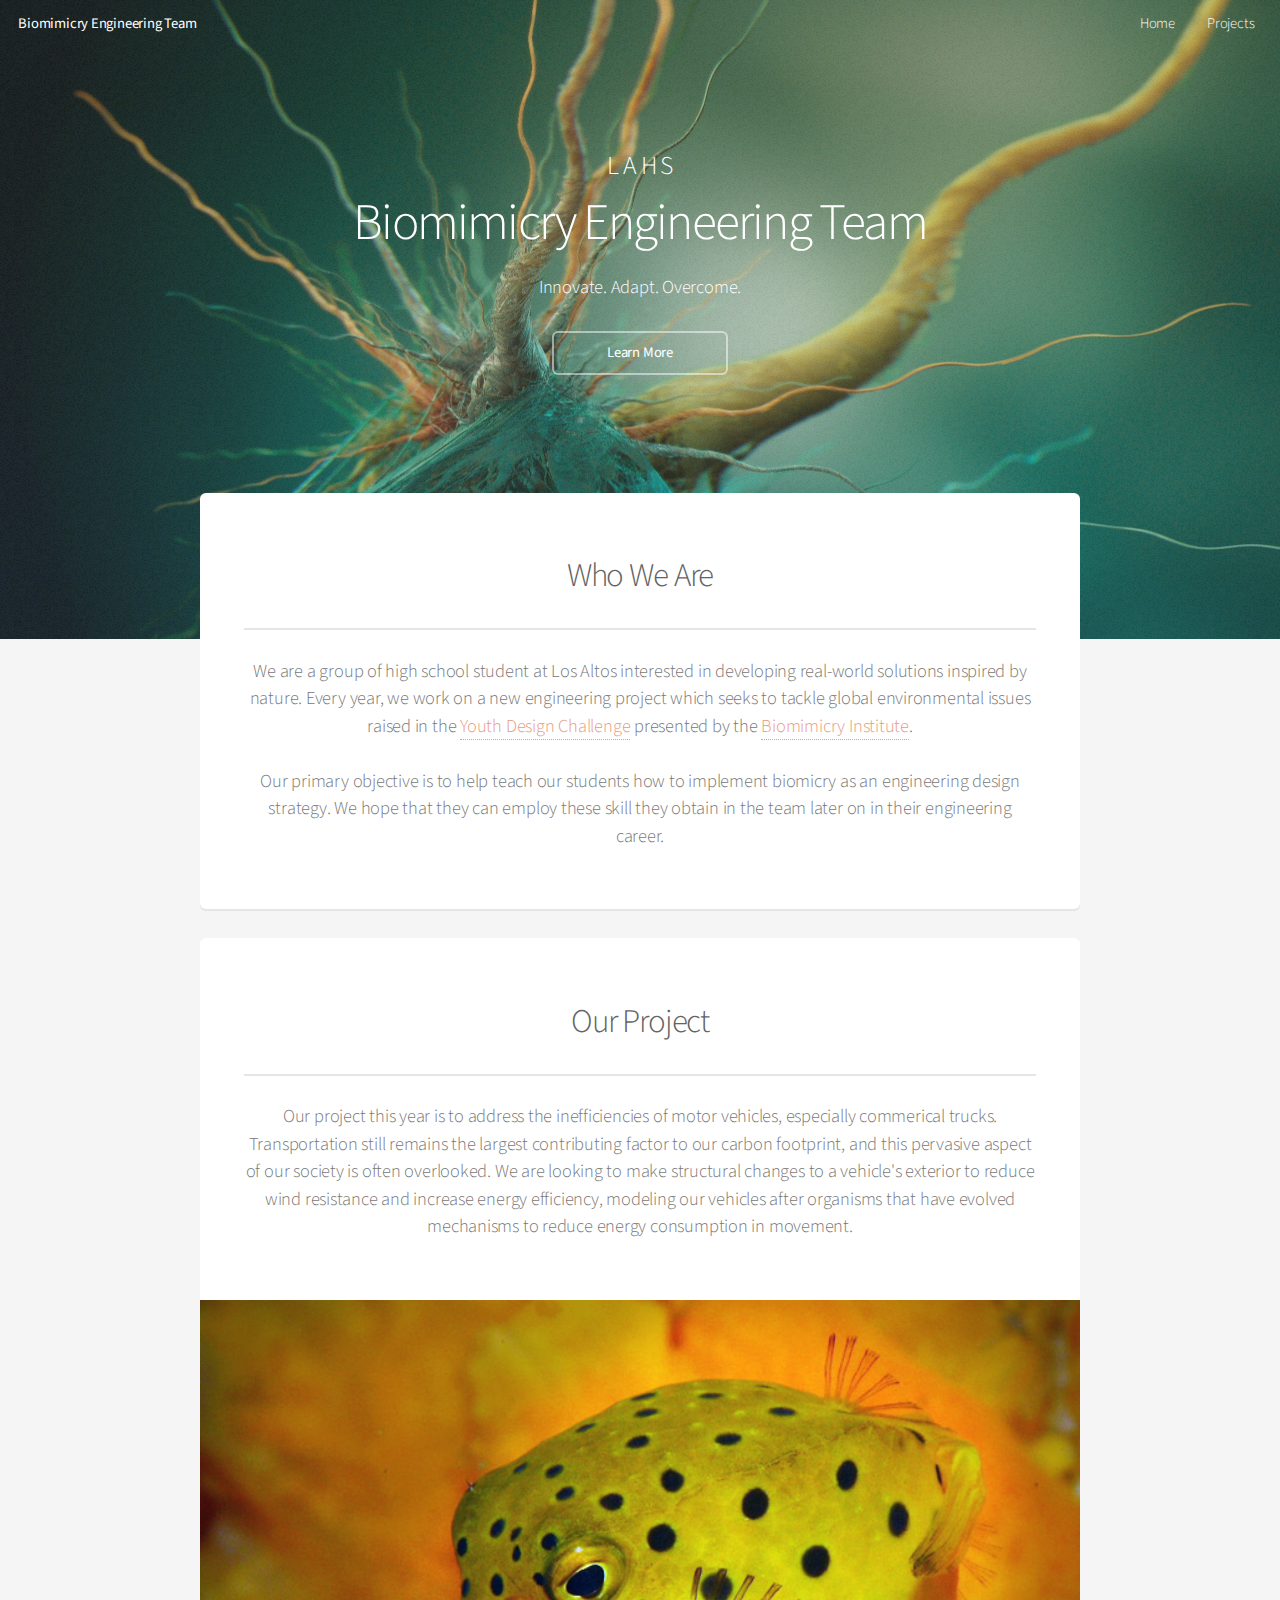
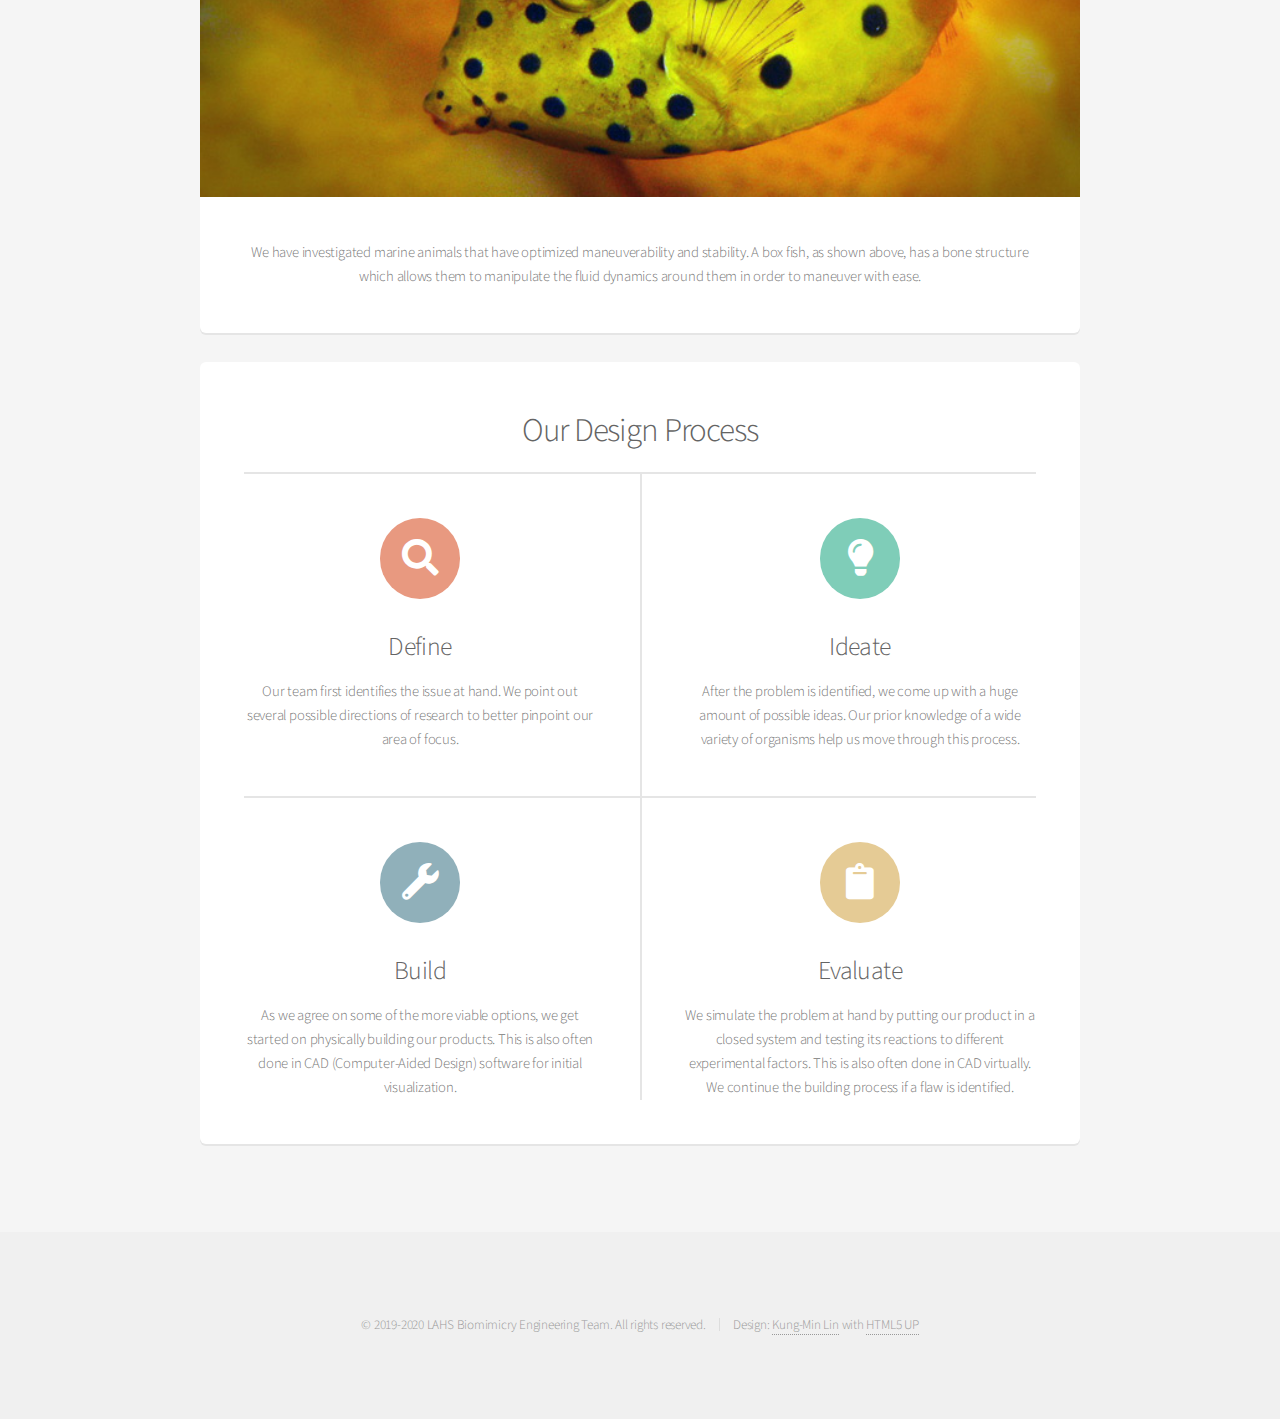
<file: index.html>
<!DOCTYPE HTML>
<!--
	Alpha by HTML5 UP
	html5up.net | @ajlkn
	Free for personal and commercial use under the CCA 3.0 license (html5up.net/license)
-->
<html>
	<head>
		<title>Biomimicry Engineering Team</title>
		<meta name="description" content="We are aspiring engineers who take inspiration from the ecosystem and biology to generate technological solutions to fight against climate change.">
		<meta name="author" content="Kung-Min Lin">
		<meta property="og:title" content="Biomimicry Engineering Team">
		<meta property="og:description" content="We are aspiring engineers who take inspiration from the ecosystem and biology to generate technological solutions to fight against climate change.">
		<meta property="og:image" content="https://biomimicry.lahs.club/images/background.jpg">
		<meta property="og:url" content="https://biomimicry.lahs.club">
		<meta charset="utf-8" />
		<meta name="viewport" content="width=device-width, initial-scale=1, user-scalable=no" />
		<link rel="stylesheet" href="assets/css/main.css" />
	</head>
	<body class="landing is-preload">
		<div id="page-wrapper">

			<!-- Header -->
				<header id="header" class="alt">
					<h1><a href="/">Biomimicry Engineering Team</a></h1>
					<nav id="nav">
						<ul>
							<li><a href="/">Home</a></li>
							<!-- <li><a href="generic.html">Generic</a></li> -->
							<li><a href="./projects">Projects</a></li>
							<!-- <li>
								<a href="#" class="icon solid fa-angle-down">Layouts</a>
								<ul>
									<li><a href="generic.html">Generic</a></li>
									<li><a href="./gallery">Gallery</a></li>
									<li><a href="contact.html">Contact</a></li>
									<li><a href="elements.html">Elements</a></li>
									<li>
										<a href="#">Submenu</a>
										<ul>
											<li><a href="#">Option One</a></li>
											<li><a href="#">Option Two</a></li>
											<li><a href="#">Option Three</a></li>
											<li><a href="#">Option Four</a></li>
										</ul>
									</li>
								</ul>
							</li> -->
							<!-- <li><a href="#" class="button">Sign Up</a></li> -->
						</ul>
					</nav>
				</header>

			<!-- Banner -->
				<section id="banner">
					<h3>L A H S</h3>
					<h2>Biomimicry Engineering Team</h2>
					<p>Innovate. Adapt. Overcome.</p>
					<ul class="actions special">
						<!-- <li><a href="#" class="button primary">Sign Up</a></li> -->
						<li><a href="#main" class="button">Learn More</a></li>
					</ul>
				</section>

			<!-- Main -->
				<section id="main" class="container">

					<section class="box special">
						<header class="major">
							<h2>Who We Are</h2>
							<p>We are a group of high school student at Los Altos interested in developing real-world solutions inspired by nature. Every year, we work on a new engineering project which seeks to tackle global environmental issues raised in the <a href="https://youthchallenge.biomimicry.org/">Youth Design Challenge</a> presented by the <a href="https://biomimicry.org/">Biomimicry Institute</a>.
								<br/><br/>
								Our primary objective is to help teach our students how to implement biomicry as an engineering design strategy. We hope that they can employ these skill they obtain in the team later on in their engineering career.</p>
						</header>
					</section>

					<section class="box special">
						<header class="major">
							<h2>Our Project</h2>
							<p>Our project this year is to address the inefficiencies of motor vehicles, especially commerical trucks. Transportation still remains the largest contributing factor to our carbon footprint, and this pervasive aspect of our society is often overlooked. We are looking to make structural changes to a vehicle's exterior to reduce wind resistance and increase energy efficiency, modeling our vehicles after organisms that have evolved mechanisms to reduce energy consumption in movement.</p>
						</header>
						<span class="image featured"><img src="images/box-fish.jpg" alt="" /></span>
						<p>We have investigated marine animals that have optimized maneuverability and stability. A box fish, as shown above, has a bone structure which allows them to manipulate the fluid dynamics around them in order to maneuver with ease.</p>
					</section>

					<section class="box special features">
						<h2>Our Design Process</h2>
						<div class="features-row">
							<section>
								<span class="icon solid major fa-search accent2"></span>
								<h3>Define</h3>
								<p>Our team first identifies the issue at hand. We point out several possible directions of research to better pinpoint our area of focus.</p>
							</section>
							<section>
								<span class="icon solid major fa-lightbulb accent3"></span>
								<h3>Ideate</h3>
								<p>After the problem is identified, we come up with a huge amount of possible ideas. Our prior knowledge of a wide variety of organisms help us move through this process.</p>
							</section>
						</div>
						<div class="features-row">
							<section>
								<span class="icon solid major fa-wrench accent4"></span>
								<h3>Build</h3>
								<p>As we agree on some of the more viable options, we get started on physically building our products. This is also often done in CAD (Computer-Aided Design) software for initial visualization.</p>
							</section>
							<section>
								<span class="icon solid major fa-clipboard accent5"></span>
								<h3>Evaluate</h3>
								<p>We simulate the problem at hand by putting our product in a closed system and testing its reactions to different experimental factors. This is also often done in CAD virtually. We continue the building process if a flaw is identified.</p>
							</section>
						</div>
					</section>

					<!-- <div class="row">
						<div class="col-6 col-12-narrower">

							<section class="box special">
								<span class="image featured"><img src="images/pic02.jpg" alt="" /></span>
								<h3>Sed lorem adipiscing</h3>
								<p>Integer volutpat ante et accumsan commophasellus sed aliquam feugiat lorem aliquet ut enim rutrum phasellus iaculis accumsan dolore magna aliquam veroeros.</p>
								<ul class="actions special">
									<li><a href="#" class="button alt">Learn More</a></li>
								</ul>
							</section>

						</div>
						<div class="col-6 col-12-narrower">

							<section class="box special">
								<span class="image featured"><img src="images/pic03.jpg" alt="" /></span>
								<h3>Accumsan integer</h3>
								<p>Integer volutpat ante et accumsan commophasellus sed aliquam feugiat lorem aliquet ut enim rutrum phasellus iaculis accumsan dolore magna aliquam veroeros.</p>
								<ul class="actions special">
									<li><a href="#" class="button alt">Learn More</a></li>
								</ul>
							</section>

						</div>
					</div> -->

				</section>

			<!-- CTA -->
				<!-- <section id="cta">

					<h2>Sign up for beta access</h2>
					<p>Blandit varius ut praesent nascetur eu penatibus nisi risus faucibus nunc.</p>

					<form>
						<div class="row gtr-50 gtr-uniform">
							<div class="col-8 col-12-mobilep">
								<input type="email" name="email" id="email" placeholder="Email Address" />
							</div>
							<div class="col-4 col-12-mobilep">
								<input type="submit" value="Sign Up" class="fit" />
							</div>
						</div>
					</form>

				</section> -->

			<!-- Footer -->
				<footer id="footer">
					<!-- <ul class="icons">
						<li><a href="#" class="icon brands fa-twitter"><span class="label">Twitter</span></a></li>
						<li><a href="#" class="icon brands fa-facebook-f"><span class="label">Facebook</span></a></li>
						<li><a href="#" class="icon brands fa-instagram"><span class="label">Instagram</span></a></li>
					</ul> -->
					<ul class="copyright">
						<li>&copy; 2019-2020 LAHS Biomimicry Engineering Team. All rights reserved.</li><li>Design: <a href="https://github.com/kungminlin">Kung-Min Lin</a> with <a href="http://html5up.net">HTML5 UP</a></li>
					</ul>
				</footer>

		</div>

		<!-- Scripts -->
			<script src="assets/js/jquery.min.js"></script>
			<script src="assets/js/jquery.dropotron.min.js"></script>
			<script src="assets/js/jquery.scrollex.min.js"></script>
			<script src="assets/js/browser.min.js"></script>
			<script src="assets/js/breakpoints.min.js"></script>
			<script src="assets/js/util.js"></script>
			<script src="assets/js/main.js"></script>

	</body>
</html>
</file>
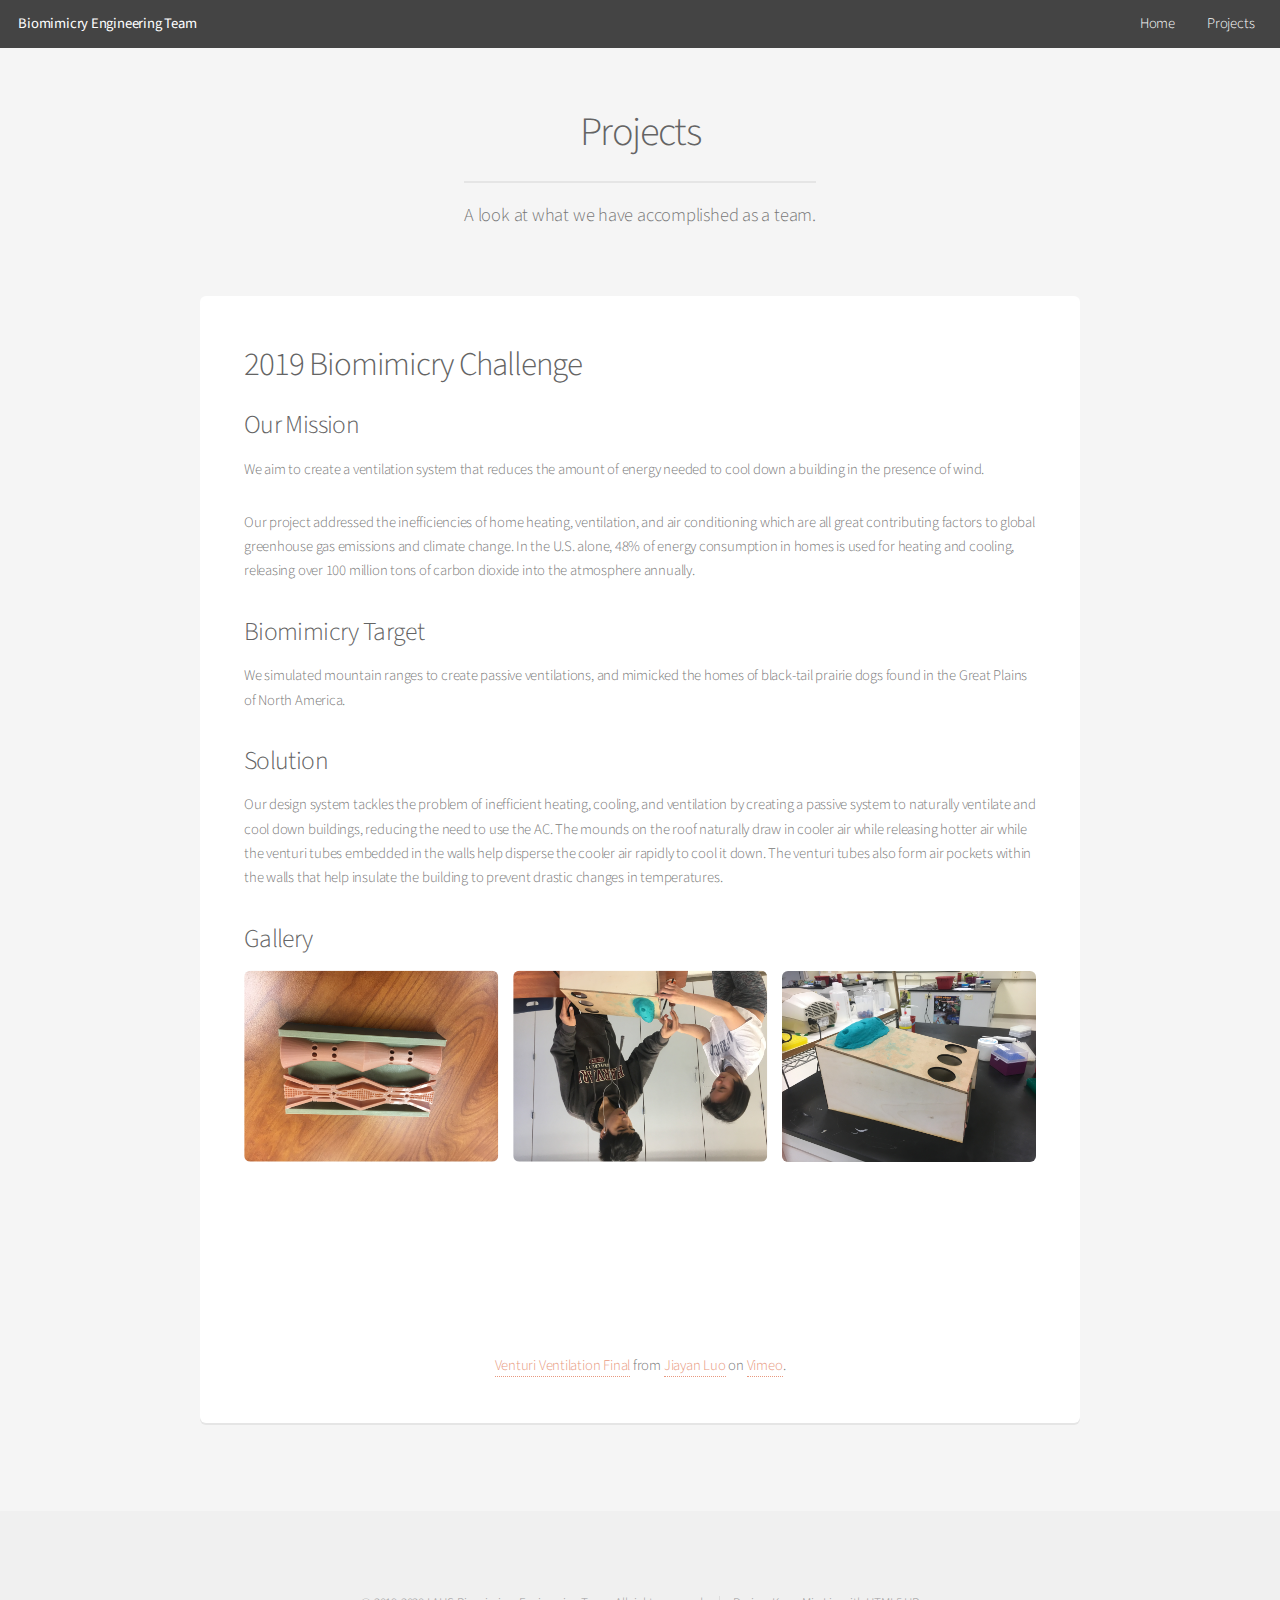
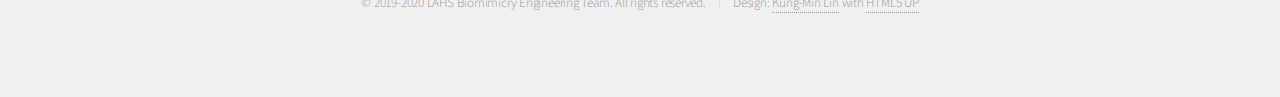
<file: projects/index.html>
<!DOCTYPE HTML>
<!--
	Alpha by HTML5 UP
	html5up.net | @ajlkn
	Free for personal and commercial use under the CCA 3.0 license (html5up.net/license)
-->
<html>
	<head>
		<title>Projects - Biomimicry Engineering Team</title>
		<meta charset="utf-8" />
		<meta name="viewport" content="width=device-width, initial-scale=1, user-scalable=no" />
		<link rel="stylesheet" href="../assets/css/main.css" />
	</head>
	<body class="is-preload">
		<div id="page-wrapper">

			<!-- Header -->
			<header id="header">
				<h1><a href="/">Biomimicry Engineering Team</a></h1>
				<nav id="nav">
					<ul>
						<li><a href="/">Home</a></li>
						<!-- <li><a href="generic.html">Generic</a></li> -->
						<li><a href="./projects">Projects</a></li>
						<!-- <li>
							<a href="#" class="icon solid fa-angle-down">Layouts</a>
							<ul>
								<li><a href="generic.html">Generic</a></li>
								<li><a href="./gallery">Gallery</a></li>
								<li><a href="contact.html">Contact</a></li>
								<li><a href="elements.html">Elements</a></li>
								<li>
									<a href="#">Submenu</a>
									<ul>
										<li><a href="#">Option One</a></li>
										<li><a href="#">Option Two</a></li>
										<li><a href="#">Option Three</a></li>
										<li><a href="#">Option Four</a></li>
									</ul>
								</li>
							</ul>
						</li> -->
						<!-- <li><a href="#" class="button">Sign Up</a></li> -->
					</ul>
				</nav>
			</header>

			<!-- Main -->
				<section id="main" class="container">
					<header>
						<h2>Projects</h2>
						<p>A look at what we have accomplished as a team.</p>
					</header>
          <div class="box">
						<h2>2019 Biomimicry Challenge</h2>
						<h3>Our Mission</h3>
						<p>We aim to create a ventilation system that reduces the amount of energy needed to cool down a building in the presence of wind.</p>
						<p>Our project addressed the inefficiencies of home heating, ventilation, and air conditioning which are all great contributing factors to global greenhouse gas emissions and climate change. In the U.S. alone, 48% of energy consumption in homes is used for heating and cooling, releasing over 100 million tons of carbon dioxide into the atmosphere annually.</p>
						<h3>Biomimicry Target</h3>
						<p>We simulated mountain ranges to create passive ventilations, and mimicked the homes of black-tail prairie dogs found in the Great Plains of North America.</p>
						<h3>Solution</h3>
						<p>Our design system tackles the problem of inefficient heating, cooling, and ventilation by creating a passive system to naturally ventilate and cool down buildings, reducing the need to use the AC. The mounds on the roof naturally draw in cooler air while releasing hotter air while the venturi tubes embedded in the walls help disperse the cooler air rapidly to cool it down. The venturi tubes also form air pockets within the walls that help insulate the building to prevent drastic changes in temperatures.</p>
						<h3>Gallery</h3>
            <div class="row gtr-50 gtr-uniform">
              <div class="col-4"><span class="image fit"><img style="transform:rotate(180deg)" src="../images/IMG_0919.JPG" alt="" /></span></div>
              <div class="col-4"><span class="image fit"><img style="transform:rotate(180deg)" src="../images/IMG_0929.JPG" alt="" /></span></div>
              <div class="col-4"><span class="image fit"><img src="../images/IMG_0931.JPG" alt="" /></span></div>
							<div style="margin-top:20px" class="col-12">
								<iframe style="width:100%" src="https://player.vimeo.com/video/330092181" frameborder="0" allow="autoplay; fullscreen" allowfullscreen></iframe>
								<p style="text-align:center"><a href="https://vimeo.com/330092181">Venturi Ventilation Final</a> from <a href="https://vimeo.com/user84544389">Jiayan Luo</a> on <a href="https://vimeo.com">Vimeo</a>.</p>
							</div>
            </div>
          </div>
				</section>

			<!-- Footer -->
				<footer id="footer">
					<!-- <ul class="icons">
						<li><a href="#" class="icon brands fa-twitter"><span class="label">Twitter</span></a></li>
						<li><a href="#" class="icon brands fa-facebook-f"><span class="label">Facebook</span></a></li>
						<li><a href="#" class="icon brands fa-instagram"><span class="label">Instagram</span></a></li>
						<li><a href="#" class="icon brands fa-github"><span class="label">Github</span></a></li>
						<li><a href="#" class="icon brands fa-dribbble"><span class="label">Dribbble</span></a></li>
						<li><a href="#" class="icon brands fa-google-plus"><span class="label">Google+</span></a></li>
					</ul> -->
					<ul class="copyright">
						<li>&copy; 2019-2020 LAHS Biomimicry Engineering Team. All rights reserved.</li><li>Design: <a href="https://github.com/kungminlin">Kung-Min Lin</a> with <a href="http://html5up.net">HTML5 UP</a></li>
					</ul>
				</footer>

		</div>

		<!-- Scripts -->
			<script src="../assets/js/jquery.min.js"></script>
			<script src="../assets/js/jquery.dropotron.min.js"></script>
			<script src="../assets/js/jquery.scrollex.min.js"></script>
			<script src="../assets/js/browser.min.js"></script>
			<script src="../assets/js/breakpoints.min.js"></script>
			<script src="../assets/js/util.js"></script>
			<script src="../assets/js/main.js"></script>

	</body>
</html>
</file>
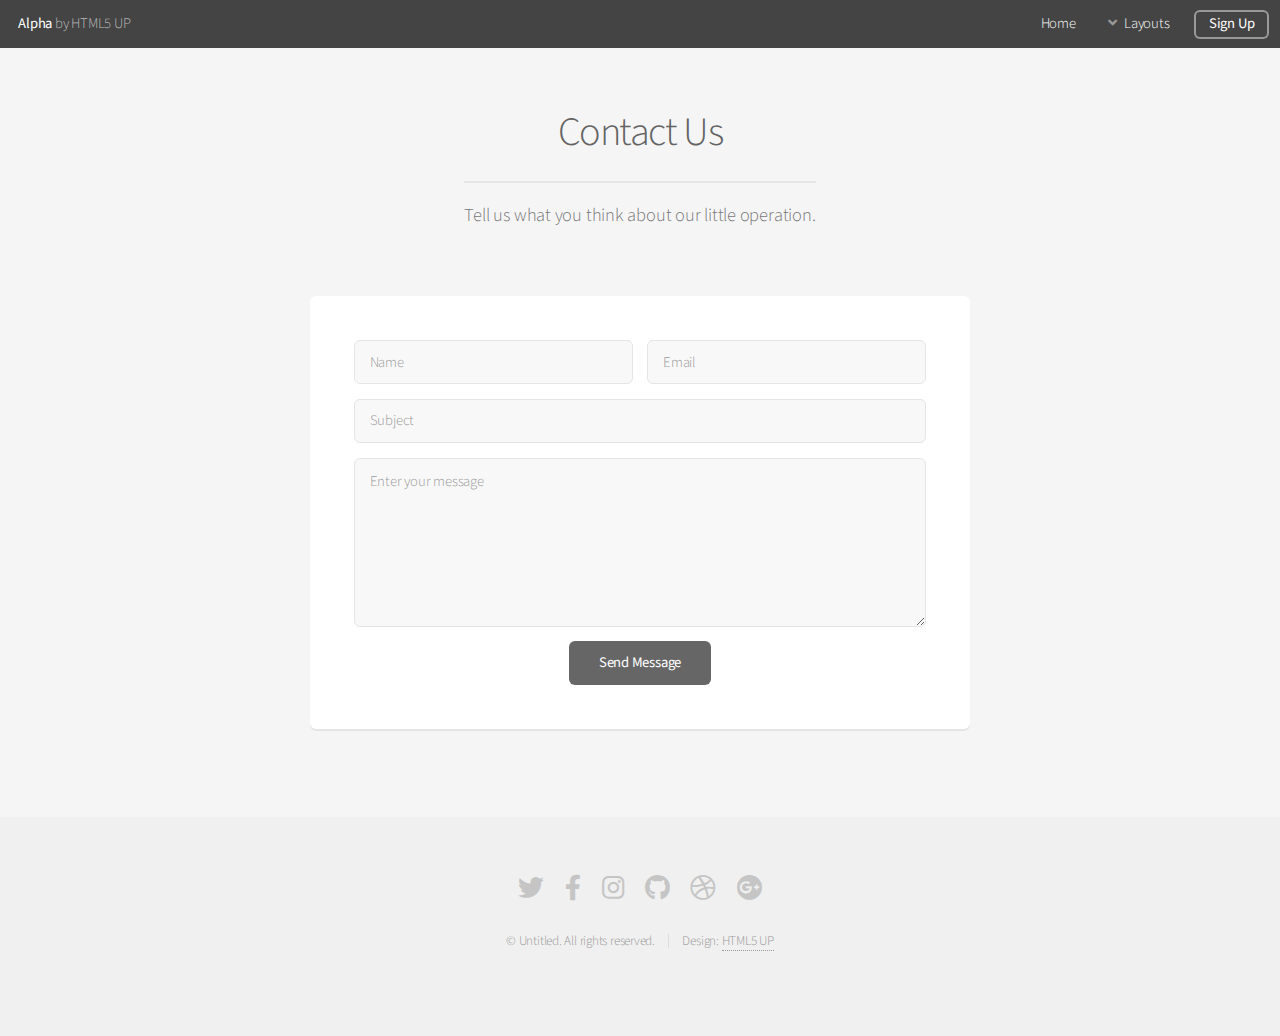
<file: contact.html>
<!DOCTYPE HTML>
<!--
	Alpha by HTML5 UP
	html5up.net | @ajlkn
	Free for personal and commercial use under the CCA 3.0 license (html5up.net/license)
-->
<html>
	<head>
		<title>Contact - Alpha by HTML5 UP</title>
		<meta charset="utf-8" />
		<meta name="viewport" content="width=device-width, initial-scale=1, user-scalable=no" />
		<link rel="stylesheet" href="assets/css/main.css" />
	</head>
	<body class="is-preload">
		<div id="page-wrapper">

			<!-- Header -->
				<header id="header">
					<h1><a href="index.html">Alpha</a> by HTML5 UP</h1>
					<nav id="nav">
						<ul>
							<li><a href="index.html">Home</a></li>
							<li>
								<a href="#" class="icon solid fa-angle-down">Layouts</a>
								<ul>
									<li><a href="generic.html">Generic</a></li>
									<li><a href="contact.html">Contact</a></li>
									<li><a href="elements.html">Elements</a></li>
									<li>
										<a href="#">Submenu</a>
										<ul>
											<li><a href="#">Option One</a></li>
											<li><a href="#">Option Two</a></li>
											<li><a href="#">Option Three</a></li>
											<li><a href="#">Option Four</a></li>
										</ul>
									</li>
								</ul>
							</li>
							<li><a href="#" class="button">Sign Up</a></li>
						</ul>
					</nav>
				</header>

			<!-- Main -->
				<section id="main" class="container medium">
					<header>
						<h2>Contact Us</h2>
						<p>Tell us what you think about our little operation.</p>
					</header>
					<div class="box">
						<form method="post" action="#">
							<div class="row gtr-50 gtr-uniform">
								<div class="col-6 col-12-mobilep">
									<input type="text" name="name" id="name" value="" placeholder="Name" />
								</div>
								<div class="col-6 col-12-mobilep">
									<input type="email" name="email" id="email" value="" placeholder="Email" />
								</div>
								<div class="col-12">
									<input type="text" name="subject" id="subject" value="" placeholder="Subject" />
								</div>
								<div class="col-12">
									<textarea name="message" id="message" placeholder="Enter your message" rows="6"></textarea>
								</div>
								<div class="col-12">
									<ul class="actions special">
										<li><input type="submit" value="Send Message" /></li>
									</ul>
								</div>
							</div>
						</form>
					</div>
				</section>

			<!-- Footer -->
				<footer id="footer">
					<ul class="icons">
						<li><a href="#" class="icon brands fa-twitter"><span class="label">Twitter</span></a></li>
						<li><a href="#" class="icon brands fa-facebook-f"><span class="label">Facebook</span></a></li>
						<li><a href="#" class="icon brands fa-instagram"><span class="label">Instagram</span></a></li>
						<li><a href="#" class="icon brands fa-github"><span class="label">Github</span></a></li>
						<li><a href="#" class="icon brands fa-dribbble"><span class="label">Dribbble</span></a></li>
						<li><a href="#" class="icon brands fa-google-plus"><span class="label">Google+</span></a></li>
					</ul>
					<ul class="copyright">
						<li>&copy; Untitled. All rights reserved.</li><li>Design: <a href="http://html5up.net">HTML5 UP</a></li>
					</ul>
				</footer>

		</div>

		<!-- Scripts -->
			<script src="assets/js/jquery.min.js"></script>
			<script src="assets/js/jquery.dropotron.min.js"></script>
			<script src="assets/js/jquery.scrollex.min.js"></script>
			<script src="assets/js/browser.min.js"></script>
			<script src="assets/js/breakpoints.min.js"></script>
			<script src="assets/js/util.js"></script>
			<script src="assets/js/main.js"></script>

	</body>
</html>
</file>
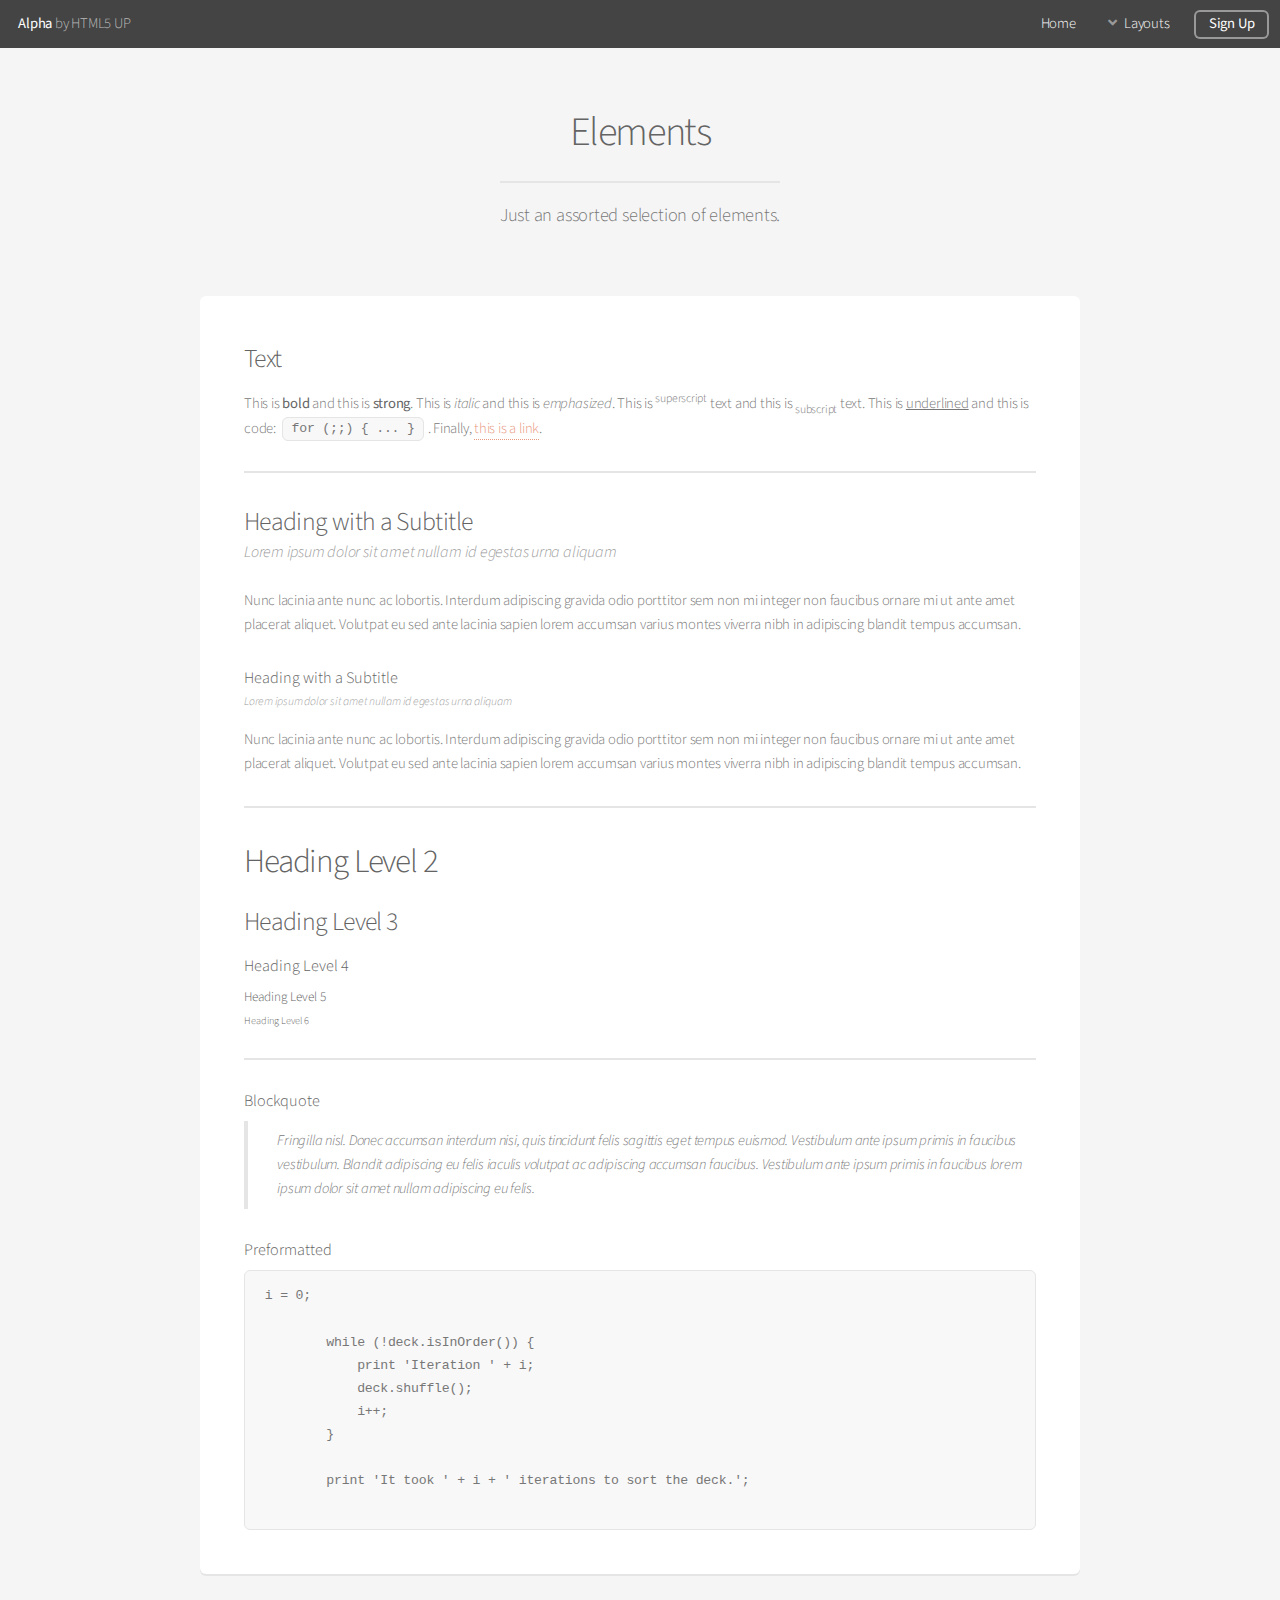
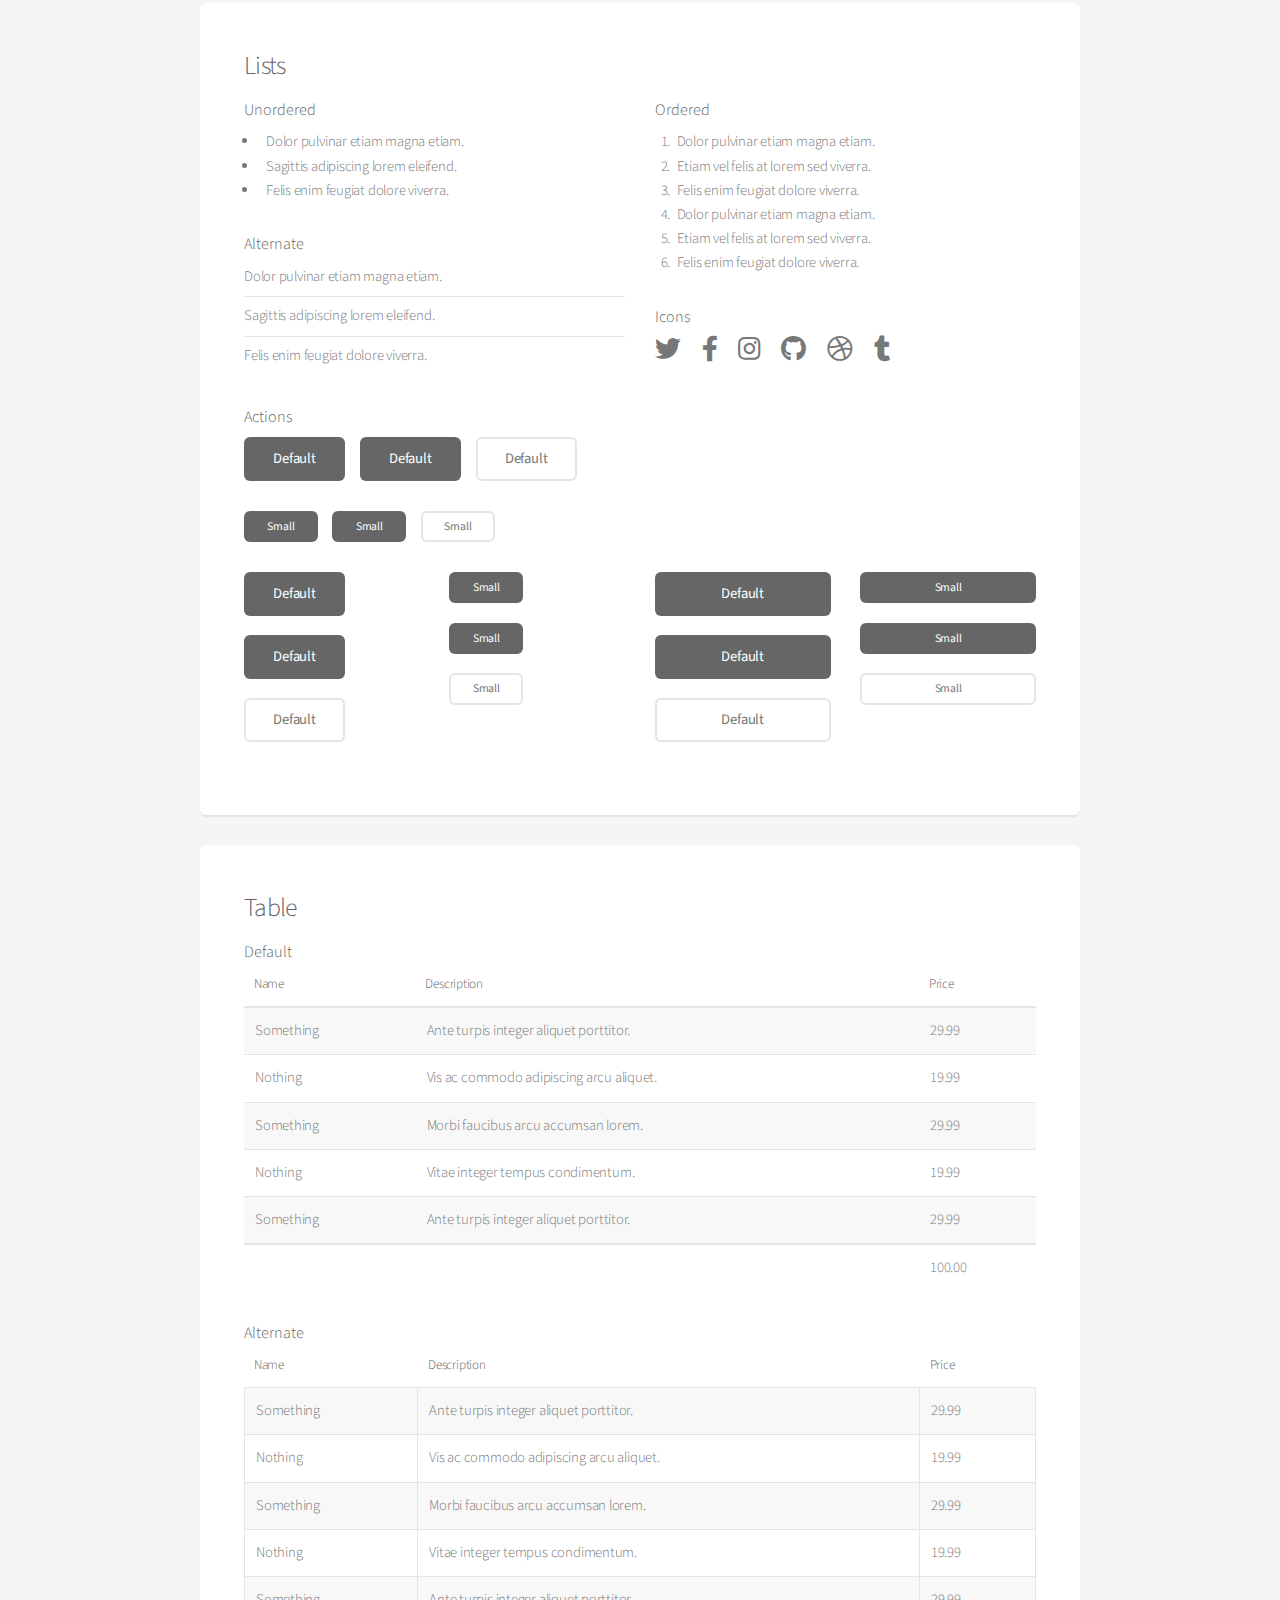
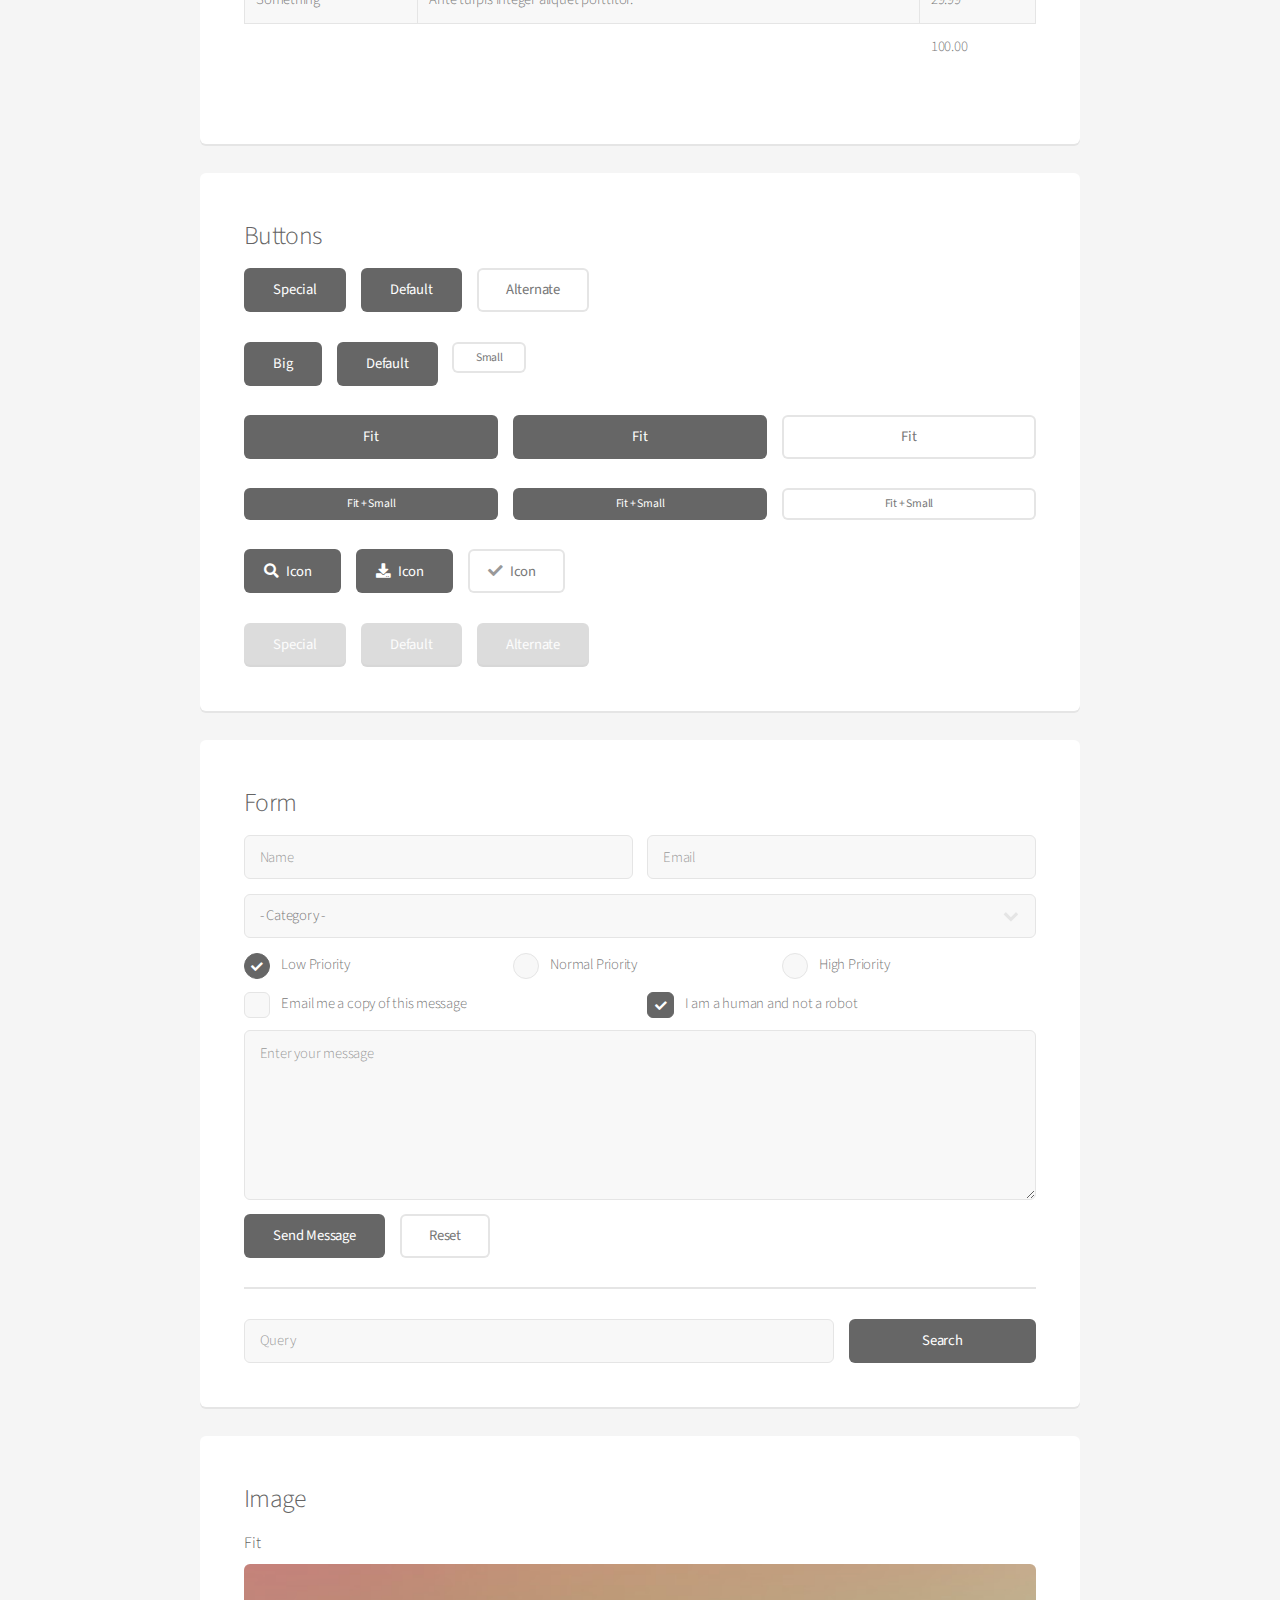
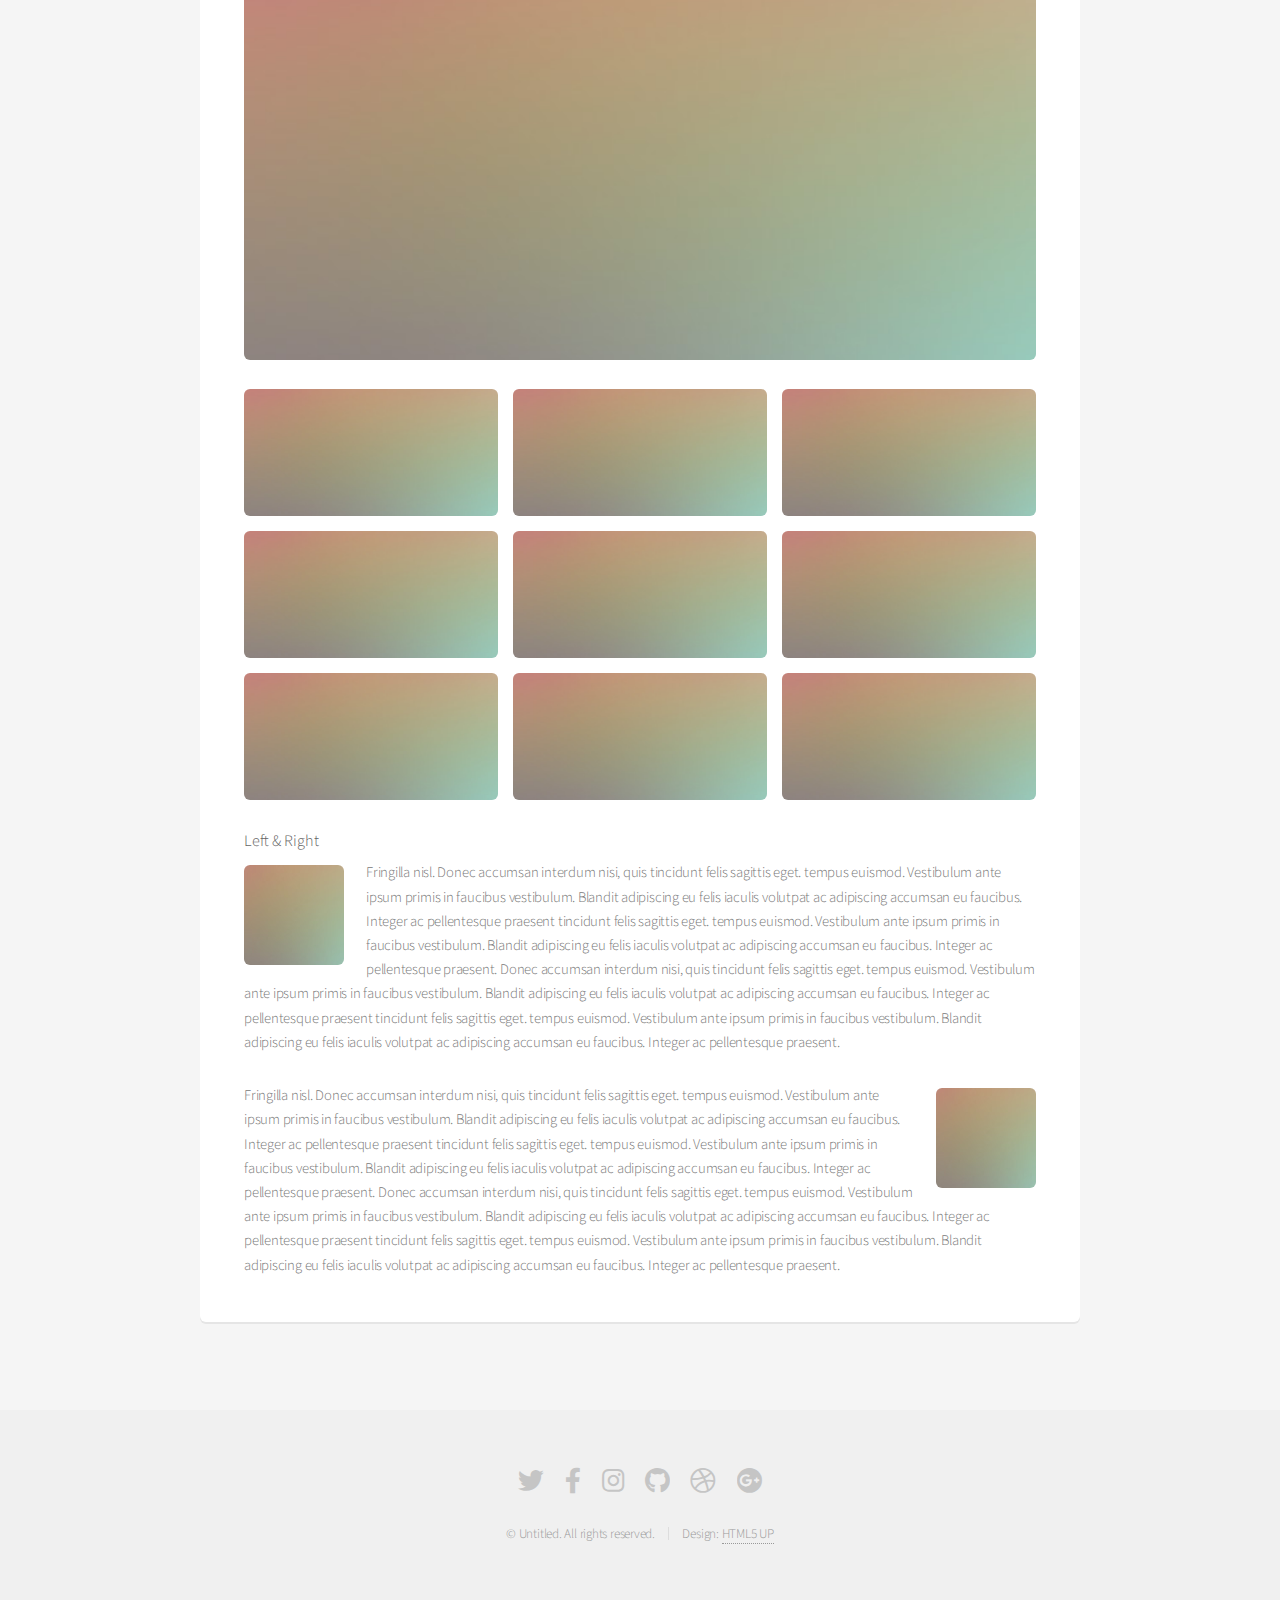
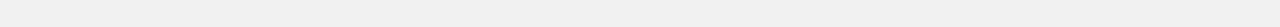
<file: elements.html>
<!DOCTYPE HTML>
<!--
	Alpha by HTML5 UP
	html5up.net | @ajlkn
	Free for personal and commercial use under the CCA 3.0 license (html5up.net/license)
-->
<html>
	<head>
		<title>Elements - Alpha by HTML5 UP</title>
		<meta charset="utf-8" />
		<meta name="viewport" content="width=device-width, initial-scale=1, user-scalable=no" />
		<link rel="stylesheet" href="assets/css/main.css" />
	</head>
	<body class="is-preload">
		<div id="page-wrapper">

			<!-- Header -->
				<header id="header">
					<h1><a href="index.html">Alpha</a> by HTML5 UP</h1>
					<nav id="nav">
						<ul>
							<li><a href="index.html">Home</a></li>
							<li>
								<a href="#" class="icon solid fa-angle-down">Layouts</a>
								<ul>
									<li><a href="generic.html">Generic</a></li>
									<li><a href="contact.html">Contact</a></li>
									<li><a href="elements.html">Elements</a></li>
									<li>
										<a href="#">Submenu</a>
										<ul>
											<li><a href="#">Option One</a></li>
											<li><a href="#">Option Two</a></li>
											<li><a href="#">Option Three</a></li>
											<li><a href="#">Option Four</a></li>
										</ul>
									</li>
								</ul>
							</li>
							<li><a href="#" class="button">Sign Up</a></li>
						</ul>
					</nav>
				</header>

			<!-- Main -->
				<section id="main" class="container">
					<header>
						<h2>Elements</h2>
						<p>Just an assorted selection of elements.</p>
					</header>
					<div class="row">
						<div class="col-12">

							<!-- Text -->
								<section class="box">
									<h3>Text</h3>
									<p>This is <b>bold</b> and this is <strong>strong</strong>. This is <i>italic</i> and this is <em>emphasized</em>.
									This is <sup>superscript</sup> text and this is <sub>subscript</sub> text.
									This is <u>underlined</u> and this is code: <code>for (;;) { ... }</code>. Finally, <a href="#">this is a link</a>.</p>

									<hr />

									<header>
										<h3>Heading with a Subtitle</h3>
										<p>Lorem ipsum dolor sit amet nullam id egestas urna aliquam</p>
									</header>
									<p>Nunc lacinia ante nunc ac lobortis. Interdum adipiscing gravida odio porttitor sem non mi integer non faucibus ornare mi ut ante amet placerat aliquet. Volutpat eu sed ante lacinia sapien lorem accumsan varius montes viverra nibh in adipiscing blandit tempus accumsan.</p>
									<header>
										<h4>Heading with a Subtitle</h4>
										<p>Lorem ipsum dolor sit amet nullam id egestas urna aliquam</p>
									</header>
									<p>Nunc lacinia ante nunc ac lobortis. Interdum adipiscing gravida odio porttitor sem non mi integer non faucibus ornare mi ut ante amet placerat aliquet. Volutpat eu sed ante lacinia sapien lorem accumsan varius montes viverra nibh in adipiscing blandit tempus accumsan.</p>

									<hr />

									<h2>Heading Level 2</h2>
									<h3>Heading Level 3</h3>
									<h4>Heading Level 4</h4>
									<h5>Heading Level 5</h5>
									<h6>Heading Level 6</h6>

									<hr />

									<h4>Blockquote</h4>
									<blockquote>Fringilla nisl. Donec accumsan interdum nisi, quis tincidunt felis sagittis eget tempus euismod. Vestibulum ante ipsum primis in faucibus vestibulum. Blandit adipiscing eu felis iaculis volutpat ac adipiscing accumsan faucibus. Vestibulum ante ipsum primis in faucibus lorem ipsum dolor sit amet nullam adipiscing eu felis.</blockquote>

									<h4>Preformatted</h4>
									<pre>i = 0;

	while (!deck.isInOrder()) {
	    print 'Iteration ' + i;
	    deck.shuffle();
	    i++;
	}

	print 'It took ' + i + ' iterations to sort the deck.';
	</pre>
								</section>

						</div>
					</div>
					<div class="row">
						<div class="col-12">

							<!-- Lists -->
								<section class="box">
									<h3>Lists</h3>
									<div class="row">
										<div class="col-6 col-12-mobilep">

											<h4>Unordered</h4>
											<ul>
												<li>Dolor pulvinar etiam magna etiam.</li>
												<li>Sagittis adipiscing lorem eleifend.</li>
												<li>Felis enim feugiat dolore viverra.</li>
											</ul>

											<h4>Alternate</h4>
											<ul class="alt">
												<li>Dolor pulvinar etiam magna etiam.</li>
												<li>Sagittis adipiscing lorem eleifend.</li>
												<li>Felis enim feugiat dolore viverra.</li>
											</ul>

										</div>
										<div class="col-6 col-12-mobilep">

											<h4>Ordered</h4>
											<ol>
												<li>Dolor pulvinar etiam magna etiam.</li>
												<li>Etiam vel felis at lorem sed viverra.</li>
												<li>Felis enim feugiat dolore viverra.</li>
												<li>Dolor pulvinar etiam magna etiam.</li>
												<li>Etiam vel felis at lorem sed viverra.</li>
												<li>Felis enim feugiat dolore viverra.</li>
											</ol>

											<h4>Icons</h4>
											<ul class="icons">
												<li><a href="#" class="icon brands fa-twitter"><span class="label">Twitter</span></a></li>
												<li><a href="#" class="icon brands fa-facebook-f"><span class="label">Facebook</span></a></li>
												<li><a href="#" class="icon brands fa-instagram"><span class="label">Instagram</span></a></li>
												<li><a href="#" class="icon brands fa-github"><span class="label">Github</span></a></li>
												<li><a href="#" class="icon brands fa-dribbble"><span class="label">Dribbble</span></a></li>
												<li><a href="#" class="icon brands fa-tumblr"><span class="label">Tumblr</span></a></li>
											</ul>

										</div>
									</div>

									<h4>Actions</h4>
									<ul class="actions">
										<li><a href="#" class="button special">Default</a></li>
										<li><a href="#" class="button">Default</a></li>
										<li><a href="#" class="button alt">Default</a></li>
									</ul>
									<ul class="actions small">
										<li><a href="#" class="button special small">Small</a></li>
										<li><a href="#" class="button small">Small</a></li>
										<li><a href="#" class="button alt small">Small</a></li>
									</ul>
									<div class="row">
										<div class="col-3 col-6-narrower col-12-mobilep">
											<ul class="actions stacked">
												<li><a href="#" class="button special">Default</a></li>
												<li><a href="#" class="button">Default</a></li>
												<li><a href="#" class="button alt">Default</a></li>
											</ul>
										</div>
										<div class="col-3 col-6-narrower col-12-mobilep">
											<ul class="actions stacked">
												<li><a href="#" class="button special small">Small</a></li>
												<li><a href="#" class="button small">Small</a></li>
												<li><a href="#" class="button alt small">Small</a></li>
											</ul>
										</div>
										<div class="col-3 col-6-narrower col-12-mobilep">
											<ul class="actions stacked">
												<li><a href="#" class="button special fit">Default</a></li>
												<li><a href="#" class="button fit">Default</a></li>
												<li><a href="#" class="button alt fit">Default</a></li>
											</ul>
										</div>
										<div class="col-3 col-6-narrower col-12-mobilep">
											<ul class="actions stacked">
												<li><a href="#" class="button special small fit">Small</a></li>
												<li><a href="#" class="button small fit">Small</a></li>
												<li><a href="#" class="button alt small fit">Small</a></li>
											</ul>
										</div>
									</div>
								</section>

						</div>
					</div>
					<div class="row">
						<div class="col-12">

							<!-- Table -->
								<section class="box">
									<h3>Table</h3>

									<h4>Default</h4>
									<div class="table-wrapper">
										<table>
											<thead>
												<tr>
													<th>Name</th>
													<th>Description</th>
													<th>Price</th>
												</tr>
											</thead>
											<tbody>
												<tr>
													<td>Something</td>
													<td>Ante turpis integer aliquet porttitor.</td>
													<td>29.99</td>
												</tr>
												<tr>
													<td>Nothing</td>
													<td>Vis ac commodo adipiscing arcu aliquet.</td>
													<td>19.99</td>
												</tr>
												<tr>
													<td>Something</td>
													<td> Morbi faucibus arcu accumsan lorem.</td>
													<td>29.99</td>
												</tr>
												<tr>
													<td>Nothing</td>
													<td>Vitae integer tempus condimentum.</td>
													<td>19.99</td>
												</tr>
												<tr>
													<td>Something</td>
													<td>Ante turpis integer aliquet porttitor.</td>
													<td>29.99</td>
												</tr>
											</tbody>
											<tfoot>
												<tr>
													<td colspan="2"></td>
													<td>100.00</td>
												</tr>
											</tfoot>
										</table>
									</div>

									<h4>Alternate</h4>
									<div class="table-wrapper">
										<table class="alt">
											<thead>
												<tr>
													<th>Name</th>
													<th>Description</th>
													<th>Price</th>
												</tr>
											</thead>
											<tbody>
												<tr>
													<td>Something</td>
													<td>Ante turpis integer aliquet porttitor.</td>
													<td>29.99</td>
												</tr>
												<tr>
													<td>Nothing</td>
													<td>Vis ac commodo adipiscing arcu aliquet.</td>
													<td>19.99</td>
												</tr>
												<tr>
													<td>Something</td>
													<td> Morbi faucibus arcu accumsan lorem.</td>
													<td>29.99</td>
												</tr>
												<tr>
													<td>Nothing</td>
													<td>Vitae integer tempus condimentum.</td>
													<td>19.99</td>
												</tr>
												<tr>
													<td>Something</td>
													<td>Ante turpis integer aliquet porttitor.</td>
													<td>29.99</td>
												</tr>
											</tbody>
											<tfoot>
												<tr>
													<td colspan="2"></td>
													<td>100.00</td>
												</tr>
											</tfoot>
										</table>
									</div>
								</section>

						</div>
					</div>
					<div class="row">
						<div class="col-12">

							<!-- Buttons -->
								<section class="box">
									<h3>Buttons</h3>
									<ul class="actions">
										<li><a href="#" class="button special">Special</a></li>
										<li><a href="#" class="button">Default</a></li>
										<li><a href="#" class="button alt">Alternate</a></li>
									</ul>
									<ul class="actions">
										<li><a href="#" class="button special big">Big</a></li>
										<li><a href="#" class="button">Default</a></li>
										<li><a href="#" class="button alt small">Small</a></li>
									</ul>
									<ul class="actions fit">
										<li><a href="#" class="button special fit">Fit</a></li>
										<li><a href="#" class="button fit">Fit</a></li>
										<li><a href="#" class="button alt fit">Fit</a></li>
									</ul>
									<ul class="actions fit small">
										<li><a href="#" class="button special fit small">Fit + Small</a></li>
										<li><a href="#" class="button fit small">Fit + Small</a></li>
										<li><a href="#" class="button alt fit small">Fit + Small</a></li>
									</ul>
									<ul class="actions">
										<li><a href="#" class="button special icon solid fa-search">Icon</a></li>
										<li><a href="#" class="button icon solid fa-download">Icon</a></li>
										<li><a href="#" class="button alt icon solid fa-check">Icon</a></li>
									</ul>
									<ul class="actions">
										<li><span class="button special disabled">Special</span></li>
										<li><span class="button disabled">Default</span></li>
										<li><span class="button alt disabled">Alternate</span></li>
									</ul>
								</section>

						</div>
					</div>
					<div class="row">
						<div class="col-12">

							<!-- Form -->
								<section class="box">
									<h3>Form</h3>
									<form method="post" action="#">
										<div class="row gtr-uniform gtr-50">
											<div class="col-6 col-12-mobilep">
												<input type="text" name="name" id="name" value="" placeholder="Name" />
											</div>
											<div class="col-6 col-12-mobilep">
												<input type="email" name="email" id="email" value="" placeholder="Email" />
											</div>
											<div class="col-12">
												<select name="category" id="category">
													<option value="">- Category -</option>
													<option value="1">Manufacturing</option>
													<option value="1">Shipping</option>
													<option value="1">Administration</option>
													<option value="1">Human Resources</option>
												</select>
											</div>
											<div class="col-4 col-12-narrower">
												<input type="radio" id="priority-low" name="priority" checked>
												<label for="priority-low">Low Priority</label>
											</div>
											<div class="col-4 col-12-narrower">
												<input type="radio" id="priority-normal" name="priority">
												<label for="priority-normal">Normal Priority</label>
											</div>
											<div class="col-4 col-12-narrower">
												<input type="radio" id="priority-high" name="priority">
												<label for="priority-high">High Priority</label>
											</div>
											<div class="col-6 col-12-narrower">
												<input type="checkbox" id="copy" name="copy">
												<label for="copy">Email me a copy of this message</label>
											</div>
											<div class="col-6 col-12-narrower">
												<input type="checkbox" id="human" name="human" checked>
												<label for="human">I am a human and not a robot</label>
											</div>
											<div class="col-12">
												<textarea name="message" id="message" placeholder="Enter your message" rows="6"></textarea>
											</div>
											<div class="col-12">
												<ul class="actions">
													<li><input type="submit" value="Send Message" /></li>
													<li><input type="reset" value="Reset" class="alt" /></li>
												</ul>
											</div>
										</div>
									</form>

									<hr />

									<form method="post" action="#">
										<div class="row gtr-uniform gtr-50">
											<div class="col-9 col-12-mobilep">
												<input type="text" name="query" id="query" value="" placeholder="Query" />
											</div>
											<div class="col-3 col-12-mobilep">
												<input type="submit" value="Search" class="fit" />
											</div>
										</div>
									</form>
								</section>

						</div>
					</div>
					<div class="row">
						<div class="col-12">

							<!-- Image -->
								<section class="box">
									<h3>Image</h3>
									<h4>Fit</h4>
									<span class="image fit"><img src="images/pic04.jpg" alt="" /></span>
									<div class="box alt">
										<div class="row gtr-50 gtr-uniform">
											<div class="col-4"><span class="image fit"><img src="images/pic04.jpg" alt="" /></span></div>
											<div class="col-4"><span class="image fit"><img src="images/pic04.jpg" alt="" /></span></div>
											<div class="col-4"><span class="image fit"><img src="images/pic04.jpg" alt="" /></span></div>
											<div class="col-4"><span class="image fit"><img src="images/pic04.jpg" alt="" /></span></div>
											<div class="col-4"><span class="image fit"><img src="images/pic04.jpg" alt="" /></span></div>
											<div class="col-4"><span class="image fit"><img src="images/pic04.jpg" alt="" /></span></div>
											<div class="col-4"><span class="image fit"><img src="images/pic04.jpg" alt="" /></span></div>
											<div class="col-4"><span class="image fit"><img src="images/pic04.jpg" alt="" /></span></div>
											<div class="col-4"><span class="image fit"><img src="images/pic04.jpg" alt="" /></span></div>
										</div>
									</div>

									<h4>Left &amp; Right</h4>
									<p><span class="image left"><img src="images/pic05.jpg" alt="" /></span>Fringilla nisl. Donec accumsan interdum nisi, quis tincidunt felis sagittis eget. tempus euismod. Vestibulum ante ipsum primis in faucibus vestibulum. Blandit adipiscing eu felis iaculis volutpat ac adipiscing accumsan eu faucibus. Integer ac pellentesque praesent tincidunt felis sagittis eget. tempus euismod. Vestibulum ante ipsum primis in faucibus vestibulum. Blandit adipiscing eu felis iaculis volutpat ac adipiscing accumsan eu faucibus. Integer ac pellentesque praesent. Donec accumsan interdum nisi, quis tincidunt felis sagittis eget. tempus euismod. Vestibulum ante ipsum primis in faucibus vestibulum. Blandit adipiscing eu felis iaculis volutpat ac adipiscing accumsan eu faucibus. Integer ac pellentesque praesent tincidunt felis sagittis eget. tempus euismod. Vestibulum ante ipsum primis in faucibus vestibulum. Blandit adipiscing eu felis iaculis volutpat ac adipiscing accumsan eu faucibus. Integer ac pellentesque praesent.</p>
									<p><span class="image right"><img src="images/pic05.jpg" alt="" /></span>Fringilla nisl. Donec accumsan interdum nisi, quis tincidunt felis sagittis eget. tempus euismod. Vestibulum ante ipsum primis in faucibus vestibulum. Blandit adipiscing eu felis iaculis volutpat ac adipiscing accumsan eu faucibus. Integer ac pellentesque praesent tincidunt felis sagittis eget. tempus euismod. Vestibulum ante ipsum primis in faucibus vestibulum. Blandit adipiscing eu felis iaculis volutpat ac adipiscing accumsan eu faucibus. Integer ac pellentesque praesent. Donec accumsan interdum nisi, quis tincidunt felis sagittis eget. tempus euismod. Vestibulum ante ipsum primis in faucibus vestibulum. Blandit adipiscing eu felis iaculis volutpat ac adipiscing accumsan eu faucibus. Integer ac pellentesque praesent tincidunt felis sagittis eget. tempus euismod. Vestibulum ante ipsum primis in faucibus vestibulum. Blandit adipiscing eu felis iaculis volutpat ac adipiscing accumsan eu faucibus. Integer ac pellentesque praesent.</p>
								</section>

						</div>
					</div>
				</section>

			<!-- Footer -->
				<footer id="footer">
					<ul class="icons">
						<li><a href="#" class="icon brands fa-twitter"><span class="label">Twitter</span></a></li>
						<li><a href="#" class="icon brands fa-facebook-f"><span class="label">Facebook</span></a></li>
						<li><a href="#" class="icon brands fa-instagram"><span class="label">Instagram</span></a></li>
						<li><a href="#" class="icon brands fa-github"><span class="label">Github</span></a></li>
						<li><a href="#" class="icon brands fa-dribbble"><span class="label">Dribbble</span></a></li>
						<li><a href="#" class="icon brands fa-google-plus"><span class="label">Google+</span></a></li>
					</ul>
					<ul class="copyright">
						<li>&copy; Untitled. All rights reserved.</li><li>Design: <a href="http://html5up.net">HTML5 UP</a></li>
					</ul>
				</footer>

		</div>

		<!-- Scripts -->
			<script src="assets/js/jquery.min.js"></script>
			<script src="assets/js/jquery.dropotron.min.js"></script>
			<script src="assets/js/jquery.scrollex.min.js"></script>
			<script src="assets/js/browser.min.js"></script>
			<script src="assets/js/breakpoints.min.js"></script>
			<script src="assets/js/util.js"></script>
			<script src="assets/js/main.js"></script>

	</body>
</html>
</file>
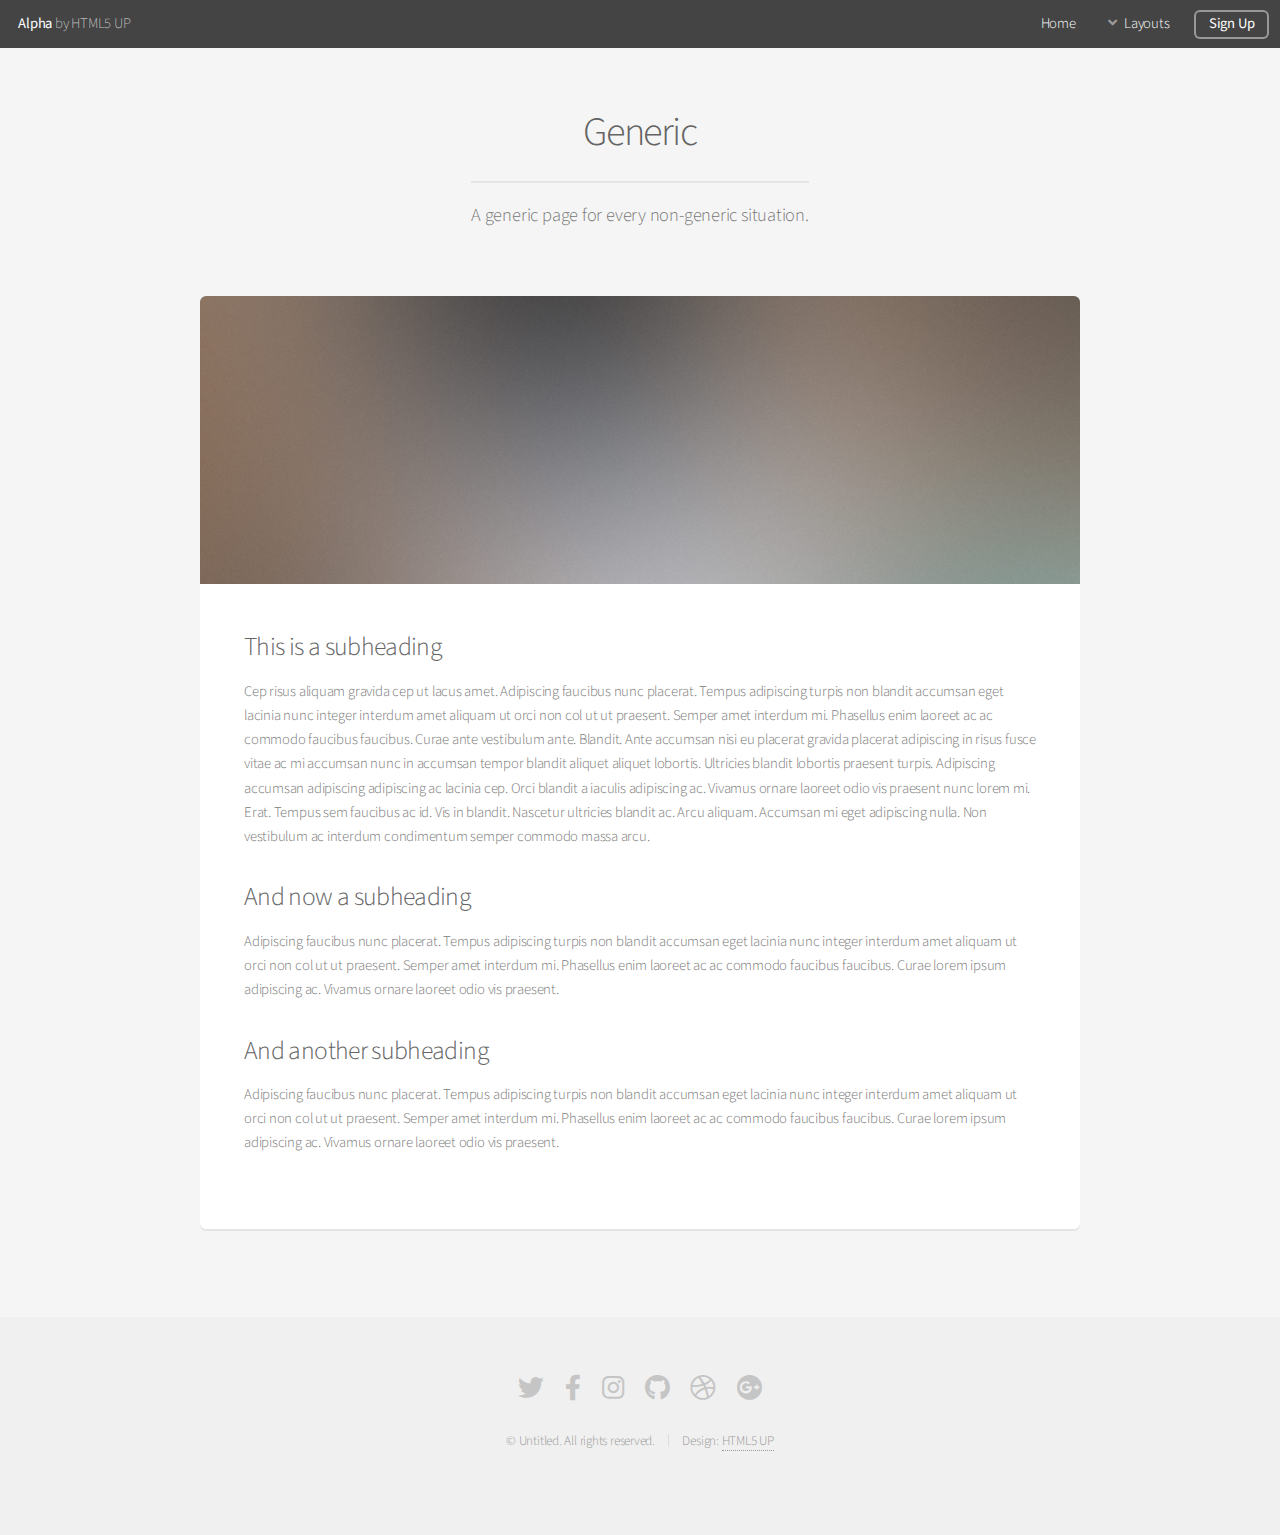
<file: generic.html>
<!DOCTYPE HTML>
<!--
	Alpha by HTML5 UP
	html5up.net | @ajlkn
	Free for personal and commercial use under the CCA 3.0 license (html5up.net/license)
-->
<html>
	<head>
		<title>Generic - Alpha by HTML5 UP</title>
		<meta charset="utf-8" />
		<meta name="viewport" content="width=device-width, initial-scale=1, user-scalable=no" />
		<link rel="stylesheet" href="assets/css/main.css" />
	</head>
	<body class="is-preload">
		<div id="page-wrapper">

			<!-- Header -->
				<header id="header">
					<h1><a href="index.html">Alpha</a> by HTML5 UP</h1>
					<nav id="nav">
						<ul>
							<li><a href="index.html">Home</a></li>
							<li>
								<a href="#" class="icon solid fa-angle-down">Layouts</a>
								<ul>
									<li><a href="generic.html">Generic</a></li>
									<li><a href="contact.html">Contact</a></li>
									<li><a href="elements.html">Elements</a></li>
									<li>
										<a href="#">Submenu</a>
										<ul>
											<li><a href="#">Option One</a></li>
											<li><a href="#">Option Two</a></li>
											<li><a href="#">Option Three</a></li>
											<li><a href="#">Option Four</a></li>
										</ul>
									</li>
								</ul>
							</li>
							<li><a href="#" class="button">Sign Up</a></li>
						</ul>
					</nav>
				</header>

			<!-- Main -->
				<section id="main" class="container">
					<header>
						<h2>Generic</h2>
						<p>A generic page for every non-generic situation.</p>
					</header>
					<div class="box">
						<span class="image featured"><img src="images/pic01.jpg" alt="" /></span>
						<h3>This is a subheading</h3>
						<p>Cep risus aliquam gravida cep ut lacus amet. Adipiscing faucibus nunc placerat. Tempus adipiscing turpis non blandit accumsan eget lacinia nunc integer interdum amet aliquam ut orci non col ut ut praesent. Semper amet interdum mi. Phasellus enim laoreet ac ac commodo faucibus faucibus. Curae ante vestibulum ante. Blandit. Ante accumsan nisi eu placerat gravida placerat adipiscing in risus fusce vitae ac mi accumsan nunc in accumsan tempor blandit aliquet aliquet lobortis. Ultricies blandit lobortis praesent turpis. Adipiscing accumsan adipiscing adipiscing ac lacinia cep. Orci blandit a iaculis adipiscing ac. Vivamus ornare laoreet odio vis praesent nunc lorem mi. Erat. Tempus sem faucibus ac id. Vis in blandit. Nascetur ultricies blandit ac. Arcu aliquam. Accumsan mi eget adipiscing nulla. Non vestibulum ac interdum condimentum semper commodo massa arcu.</p>
						<div class="row">
							<div class="row-6 row-12-mobilep">
								<h3>And now a subheading</h3>
								<p>Adipiscing faucibus nunc placerat. Tempus adipiscing turpis non blandit accumsan eget lacinia nunc integer interdum amet aliquam ut orci non col ut ut praesent. Semper amet interdum mi. Phasellus enim laoreet ac ac commodo faucibus faucibus. Curae lorem ipsum adipiscing ac. Vivamus ornare laoreet odio vis praesent.</p>
							</div>
							<div class="row-6 row-12-mobilep">
								<h3>And another subheading</h3>
								<p>Adipiscing faucibus nunc placerat. Tempus adipiscing turpis non blandit accumsan eget lacinia nunc integer interdum amet aliquam ut orci non col ut ut praesent. Semper amet interdum mi. Phasellus enim laoreet ac ac commodo faucibus faucibus. Curae lorem ipsum adipiscing ac. Vivamus ornare laoreet odio vis praesent.</p>
							</div>
						</div>
					</div>
				</section>

			<!-- Footer -->
				<footer id="footer">
					<ul class="icons">
						<li><a href="#" class="icon brands fa-twitter"><span class="label">Twitter</span></a></li>
						<li><a href="#" class="icon brands fa-facebook-f"><span class="label">Facebook</span></a></li>
						<li><a href="#" class="icon brands fa-instagram"><span class="label">Instagram</span></a></li>
						<li><a href="#" class="icon brands fa-github"><span class="label">Github</span></a></li>
						<li><a href="#" class="icon brands fa-dribbble"><span class="label">Dribbble</span></a></li>
						<li><a href="#" class="icon brands fa-google-plus"><span class="label">Google+</span></a></li>
					</ul>
					<ul class="copyright">
						<li>&copy; Untitled. All rights reserved.</li><li>Design: <a href="http://html5up.net">HTML5 UP</a></li>
					</ul>
				</footer>

		</div>

		<!-- Scripts -->
			<script src="assets/js/jquery.min.js"></script>
			<script src="assets/js/jquery.dropotron.min.js"></script>
			<script src="assets/js/jquery.scrollex.min.js"></script>
			<script src="assets/js/browser.min.js"></script>
			<script src="assets/js/breakpoints.min.js"></script>
			<script src="assets/js/util.js"></script>
			<script src="assets/js/main.js"></script>

	</body>
</html>
</file>
<file: assets/css/main.css>
@import url("fontawesome-all.min.css");
@import url("https://fonts.googleapis.com/css?family=Source+Sans+Pro:300,400,300italic,400italic");

/*
	Alpha by HTML5 UP
	html5up.net | @ajlkn
	Free for personal and commercial use under the CCA 3.0 license (html5up.net/license)
*/

/* Reset */

/* Based on meyerweb.com/eric/tools/css/reset (v2.0 | 20110126 | License: public domain) */

	html, body, div, span, applet, object,
	iframe, h1, h2, h3, h4, h5, h6, p, blockquote,
	pre, a, abbr, acronym, address, big, cite,
	code, del, dfn, em, img, ins, kbd, q, s, samp,
	small, strike, strong, sub, sup, tt, var, b,
	u, i, center, dl, dt, dd, ol, ul, li, fieldset,
	form, label, legend, table, caption, tbody,
	tfoot, thead, tr, th, td, article, aside,
	canvas, details, embed, figure, figcaption,
	footer, header, hgroup, menu, nav, output, ruby,
	section, summary, time, mark, audio, video {
		margin: 0;
		padding: 0;
		border: 0;
		font-size: 100%;
		font: inherit;
		vertical-align: baseline;
	}

	article, aside, details, figcaption, figure,
	footer, header, hgroup, menu, nav, section {
		display: block;
	}

	body {
		line-height: 1;
	}

	ol, ul {
		list-style: none;
	}

	blockquote, q {
		quotes: none;
	}

		blockquote:before, blockquote:after, q:before, q:after {
			content: '';
			content: none;
		}

	table {
		border-collapse: collapse;
		border-spacing: 0;
	}

	body {
		-webkit-text-size-adjust: none;
	}

	mark {
		background-color: transparent;
		color: inherit;
	}

	input::-moz-focus-inner {
		border: 0;
		padding: 0;
	}

	input, select, textarea {
		-moz-appearance: none;
		-webkit-appearance: none;
		-ms-appearance: none;
		appearance: none;
	}

/* Basic */

	@-ms-viewport {
		width: device-width;
	}

	body {
		-ms-overflow-style: scrollbar;
	}

	@media screen and (max-width: 480px) {

		html, body {
			min-width: 320px;
		}

	}

	html {
		box-sizing: border-box;
	}

	*, *:before, *:after {
		box-sizing: inherit;
	}

	body {
		background: #f5f5f5;
	}

	body, input, select, textarea {
		color: #777;
		font-family: "Source Sans Pro", sans-serif;
		font-size: 16pt;
		font-weight: 300;
		line-height: 1.65em;
		letter-spacing: -0.015em;
	}

	a {
		-moz-transition: color 0.2s ease-in-out, border-bottom-color 0.2s ease-in-out;
		-webkit-transition: color 0.2s ease-in-out, border-bottom-color 0.2s ease-in-out;
		-ms-transition: color 0.2s ease-in-out, border-bottom-color 0.2s ease-in-out;
		transition: color 0.2s ease-in-out, border-bottom-color 0.2s ease-in-out;
		border-bottom: dotted 1px;
		color: #e89980;
		text-decoration: none;
	}

		a:hover {
			border-bottom-color: transparent;
		}

	strong, b {
		color: #646464;
		font-weight: 400;
	}

	em, i {
		font-style: italic;
	}

	p {
		margin: 0 0 2em 0;
	}

	h1, h2, h3, h4, h5, h6 {
		color: #646464;
		font-weight: 300;
		line-height: 1em;
		margin: 0 0 0.5em 0;
	}

		h1 a, h2 a, h3 a, h4 a, h5 a, h6 a {
			color: inherit;
			text-decoration: none;
		}

	h2 {
		font-size: 2.25em;
		line-height: 1.5em;
		letter-spacing: -0.035em;
	}

	h3 {
		font-size: 1.75em;
		line-height: 1.5em;
		letter-spacing: -0.025em;
	}

	h4 {
		font-size: 1.1em;
		line-height: 1.5em;
		letter-spacing: 0;
	}

	h5 {
		font-size: 0.9em;
		line-height: 1.5em;
		letter-spacing: 0;
	}

	h6 {
		font-size: 0.7em;
		line-height: 1.5em;
		letter-spacing: 0;
	}

	sub {
		font-size: 0.8em;
		position: relative;
		top: 0.5em;
	}

	sup {
		font-size: 0.8em;
		position: relative;
		top: -0.5em;
	}

	hr {
		border: 0;
		border-bottom: solid 2px #e5e5e5;
		margin: 2em 0;
	}

		hr.major {
			margin: 3em 0;
		}

	blockquote {
		border-left: solid 4px #e5e5e5;
		font-style: italic;
		margin: 0 0 2em 0;
		padding: 0.5em 0 0.5em 2em;
	}

	pre {
		-webkit-overflow-scrolling: touch;
		background: #f8f8f8;
		border-radius: 6px;
		border: solid 1px #e5e5e5;
		font-family: monospace;
		font-size: 0.9em;
		line-height: 1.75em;
		margin: 0 0 2em 0;
		overflow-x: auto;
		padding: 1em 1.5em;
	}

	code {
		background: #f8f8f8;
		border-radius: 6px;
		border: solid 1px #e5e5e5;
		font-family: monospace;
		font-size: 0.9em;
		margin: 0 0.25em;
		padding: 0.25em 0.65em;
	}

	.align-left {
		text-align: left;
	}

	.align-center {
		text-align: center;
	}

	.align-right {
		text-align: right;
	}

/* Row */

	.row {
		display: flex;
		flex-wrap: wrap;
		box-sizing: border-box;
		align-items: stretch;
	}

		.row > * {
			box-sizing: border-box;
		}

		.row.gtr-uniform > * > :last-child {
			margin-bottom: 0;
		}

		.row.aln-left {
			justify-content: flex-start;
		}

		.row.aln-center {
			justify-content: center;
		}

		.row.aln-right {
			justify-content: flex-end;
		}

		.row.aln-top {
			align-items: flex-start;
		}

		.row.aln-middle {
			align-items: center;
		}

		.row.aln-bottom {
			align-items: flex-end;
		}

		.row > .imp {
			order: -1;
		}

		.row > .col-1 {
			width: 8.33333%;
		}

		.row > .off-1 {
			margin-left: 8.33333%;
		}

		.row > .col-2 {
			width: 16.66667%;
		}

		.row > .off-2 {
			margin-left: 16.66667%;
		}

		.row > .col-3 {
			width: 25%;
		}

		.row > .off-3 {
			margin-left: 25%;
		}

		.row > .col-4 {
			width: 33.33333%;
		}

		.row > .off-4 {
			margin-left: 33.33333%;
		}

		.row > .col-5 {
			width: 41.66667%;
		}

		.row > .off-5 {
			margin-left: 41.66667%;
		}

		.row > .col-6 {
			width: 50%;
		}

		.row > .off-6 {
			margin-left: 50%;
		}

		.row > .col-7 {
			width: 58.33333%;
		}

		.row > .off-7 {
			margin-left: 58.33333%;
		}

		.row > .col-8 {
			width: 66.66667%;
		}

		.row > .off-8 {
			margin-left: 66.66667%;
		}

		.row > .col-9 {
			width: 75%;
		}

		.row > .off-9 {
			margin-left: 75%;
		}

		.row > .col-10 {
			width: 83.33333%;
		}

		.row > .off-10 {
			margin-left: 83.33333%;
		}

		.row > .col-11 {
			width: 91.66667%;
		}

		.row > .off-11 {
			margin-left: 91.66667%;
		}

		.row > .col-12 {
			width: 100%;
		}

		.row > .off-12 {
			margin-left: 100%;
		}

		.row.gtr-0 {
			margin-top: 0;
			margin-left: 0em;
		}

			.row.gtr-0 > * {
				padding: 0 0 0 0em;
			}

			.row.gtr-0.gtr-uniform {
				margin-top: 0em;
			}

				.row.gtr-0.gtr-uniform > * {
					padding-top: 0em;
				}

		.row.gtr-25 {
			margin-top: 0;
			margin-left: -0.5em;
		}

			.row.gtr-25 > * {
				padding: 0 0 0 0.5em;
			}

			.row.gtr-25.gtr-uniform {
				margin-top: -0.5em;
			}

				.row.gtr-25.gtr-uniform > * {
					padding-top: 0.5em;
				}

		.row.gtr-50 {
			margin-top: 0;
			margin-left: -1em;
		}

			.row.gtr-50 > * {
				padding: 0 0 0 1em;
			}

			.row.gtr-50.gtr-uniform {
				margin-top: -1em;
			}

				.row.gtr-50.gtr-uniform > * {
					padding-top: 1em;
				}

		.row {
			margin-top: 0;
			margin-left: -2em;
		}

			.row > * {
				padding: 0 0 0 2em;
			}

			.row.gtr-uniform {
				margin-top: -2em;
			}

				.row.gtr-uniform > * {
					padding-top: 2em;
				}

		.row.gtr-150 {
			margin-top: 0;
			margin-left: -3em;
		}

			.row.gtr-150 > * {
				padding: 0 0 0 3em;
			}

			.row.gtr-150.gtr-uniform {
				margin-top: -3em;
			}

				.row.gtr-150.gtr-uniform > * {
					padding-top: 3em;
				}

		.row.gtr-200 {
			margin-top: 0;
			margin-left: -4em;
		}

			.row.gtr-200 > * {
				padding: 0 0 0 4em;
			}

			.row.gtr-200.gtr-uniform {
				margin-top: -4em;
			}

				.row.gtr-200.gtr-uniform > * {
					padding-top: 4em;
				}

		@media screen and (max-width: 1680px) {

			.row {
				display: flex;
				flex-wrap: wrap;
				box-sizing: border-box;
				align-items: stretch;
			}

				.row > * {
					box-sizing: border-box;
				}

				.row.gtr-uniform > * > :last-child {
					margin-bottom: 0;
				}

				.row.aln-left {
					justify-content: flex-start;
				}

				.row.aln-center {
					justify-content: center;
				}

				.row.aln-right {
					justify-content: flex-end;
				}

				.row.aln-top {
					align-items: flex-start;
				}

				.row.aln-middle {
					align-items: center;
				}

				.row.aln-bottom {
					align-items: flex-end;
				}

				.row > .imp-wide {
					order: -1;
				}

				.row > .col-1-wide {
					width: 8.33333%;
				}

				.row > .off-1-wide {
					margin-left: 8.33333%;
				}

				.row > .col-2-wide {
					width: 16.66667%;
				}

				.row > .off-2-wide {
					margin-left: 16.66667%;
				}

				.row > .col-3-wide {
					width: 25%;
				}

				.row > .off-3-wide {
					margin-left: 25%;
				}

				.row > .col-4-wide {
					width: 33.33333%;
				}

				.row > .off-4-wide {
					margin-left: 33.33333%;
				}

				.row > .col-5-wide {
					width: 41.66667%;
				}

				.row > .off-5-wide {
					margin-left: 41.66667%;
				}

				.row > .col-6-wide {
					width: 50%;
				}

				.row > .off-6-wide {
					margin-left: 50%;
				}

				.row > .col-7-wide {
					width: 58.33333%;
				}

				.row > .off-7-wide {
					margin-left: 58.33333%;
				}

				.row > .col-8-wide {
					width: 66.66667%;
				}

				.row > .off-8-wide {
					margin-left: 66.66667%;
				}

				.row > .col-9-wide {
					width: 75%;
				}

				.row > .off-9-wide {
					margin-left: 75%;
				}

				.row > .col-10-wide {
					width: 83.33333%;
				}

				.row > .off-10-wide {
					margin-left: 83.33333%;
				}

				.row > .col-11-wide {
					width: 91.66667%;
				}

				.row > .off-11-wide {
					margin-left: 91.66667%;
				}

				.row > .col-12-wide {
					width: 100%;
				}

				.row > .off-12-wide {
					margin-left: 100%;
				}

				.row.gtr-0 {
					margin-top: 0;
					margin-left: 0em;
				}

					.row.gtr-0 > * {
						padding: 0 0 0 0em;
					}

					.row.gtr-0.gtr-uniform {
						margin-top: 0em;
					}

						.row.gtr-0.gtr-uniform > * {
							padding-top: 0em;
						}

				.row.gtr-25 {
					margin-top: 0;
					margin-left: -0.5em;
				}

					.row.gtr-25 > * {
						padding: 0 0 0 0.5em;
					}

					.row.gtr-25.gtr-uniform {
						margin-top: -0.5em;
					}

						.row.gtr-25.gtr-uniform > * {
							padding-top: 0.5em;
						}

				.row.gtr-50 {
					margin-top: 0;
					margin-left: -1em;
				}

					.row.gtr-50 > * {
						padding: 0 0 0 1em;
					}

					.row.gtr-50.gtr-uniform {
						margin-top: -1em;
					}

						.row.gtr-50.gtr-uniform > * {
							padding-top: 1em;
						}

				.row {
					margin-top: 0;
					margin-left: -2em;
				}

					.row > * {
						padding: 0 0 0 2em;
					}

					.row.gtr-uniform {
						margin-top: -2em;
					}

						.row.gtr-uniform > * {
							padding-top: 2em;
						}

				.row.gtr-150 {
					margin-top: 0;
					margin-left: -3em;
				}

					.row.gtr-150 > * {
						padding: 0 0 0 3em;
					}

					.row.gtr-150.gtr-uniform {
						margin-top: -3em;
					}

						.row.gtr-150.gtr-uniform > * {
							padding-top: 3em;
						}

				.row.gtr-200 {
					margin-top: 0;
					margin-left: -4em;
				}

					.row.gtr-200 > * {
						padding: 0 0 0 4em;
					}

					.row.gtr-200.gtr-uniform {
						margin-top: -4em;
					}

						.row.gtr-200.gtr-uniform > * {
							padding-top: 4em;
						}

		}

		@media screen and (max-width: 1280px) {

			.row {
				display: flex;
				flex-wrap: wrap;
				box-sizing: border-box;
				align-items: stretch;
			}

				.row > * {
					box-sizing: border-box;
				}

				.row.gtr-uniform > * > :last-child {
					margin-bottom: 0;
				}

				.row.aln-left {
					justify-content: flex-start;
				}

				.row.aln-center {
					justify-content: center;
				}

				.row.aln-right {
					justify-content: flex-end;
				}

				.row.aln-top {
					align-items: flex-start;
				}

				.row.aln-middle {
					align-items: center;
				}

				.row.aln-bottom {
					align-items: flex-end;
				}

				.row > .imp-normal {
					order: -1;
				}

				.row > .col-1-normal {
					width: 8.33333%;
				}

				.row > .off-1-normal {
					margin-left: 8.33333%;
				}

				.row > .col-2-normal {
					width: 16.66667%;
				}

				.row > .off-2-normal {
					margin-left: 16.66667%;
				}

				.row > .col-3-normal {
					width: 25%;
				}

				.row > .off-3-normal {
					margin-left: 25%;
				}

				.row > .col-4-normal {
					width: 33.33333%;
				}

				.row > .off-4-normal {
					margin-left: 33.33333%;
				}

				.row > .col-5-normal {
					width: 41.66667%;
				}

				.row > .off-5-normal {
					margin-left: 41.66667%;
				}

				.row > .col-6-normal {
					width: 50%;
				}

				.row > .off-6-normal {
					margin-left: 50%;
				}

				.row > .col-7-normal {
					width: 58.33333%;
				}

				.row > .off-7-normal {
					margin-left: 58.33333%;
				}

				.row > .col-8-normal {
					width: 66.66667%;
				}

				.row > .off-8-normal {
					margin-left: 66.66667%;
				}

				.row > .col-9-normal {
					width: 75%;
				}

				.row > .off-9-normal {
					margin-left: 75%;
				}

				.row > .col-10-normal {
					width: 83.33333%;
				}

				.row > .off-10-normal {
					margin-left: 83.33333%;
				}

				.row > .col-11-normal {
					width: 91.66667%;
				}

				.row > .off-11-normal {
					margin-left: 91.66667%;
				}

				.row > .col-12-normal {
					width: 100%;
				}

				.row > .off-12-normal {
					margin-left: 100%;
				}

				.row.gtr-0 {
					margin-top: 0;
					margin-left: 0em;
				}

					.row.gtr-0 > * {
						padding: 0 0 0 0em;
					}

					.row.gtr-0.gtr-uniform {
						margin-top: 0em;
					}

						.row.gtr-0.gtr-uniform > * {
							padding-top: 0em;
						}

				.row.gtr-25 {
					margin-top: 0;
					margin-left: -0.5em;
				}

					.row.gtr-25 > * {
						padding: 0 0 0 0.5em;
					}

					.row.gtr-25.gtr-uniform {
						margin-top: -0.5em;
					}

						.row.gtr-25.gtr-uniform > * {
							padding-top: 0.5em;
						}

				.row.gtr-50 {
					margin-top: 0;
					margin-left: -1em;
				}

					.row.gtr-50 > * {
						padding: 0 0 0 1em;
					}

					.row.gtr-50.gtr-uniform {
						margin-top: -1em;
					}

						.row.gtr-50.gtr-uniform > * {
							padding-top: 1em;
						}

				.row {
					margin-top: 0;
					margin-left: -2em;
				}

					.row > * {
						padding: 0 0 0 2em;
					}

					.row.gtr-uniform {
						margin-top: -2em;
					}

						.row.gtr-uniform > * {
							padding-top: 2em;
						}

				.row.gtr-150 {
					margin-top: 0;
					margin-left: -3em;
				}

					.row.gtr-150 > * {
						padding: 0 0 0 3em;
					}

					.row.gtr-150.gtr-uniform {
						margin-top: -3em;
					}

						.row.gtr-150.gtr-uniform > * {
							padding-top: 3em;
						}

				.row.gtr-200 {
					margin-top: 0;
					margin-left: -4em;
				}

					.row.gtr-200 > * {
						padding: 0 0 0 4em;
					}

					.row.gtr-200.gtr-uniform {
						margin-top: -4em;
					}

						.row.gtr-200.gtr-uniform > * {
							padding-top: 4em;
						}

		}

		@media screen and (max-width: 980px) {

			.row {
				display: flex;
				flex-wrap: wrap;
				box-sizing: border-box;
				align-items: stretch;
			}

				.row > * {
					box-sizing: border-box;
				}

				.row.gtr-uniform > * > :last-child {
					margin-bottom: 0;
				}

				.row.aln-left {
					justify-content: flex-start;
				}

				.row.aln-center {
					justify-content: center;
				}

				.row.aln-right {
					justify-content: flex-end;
				}

				.row.aln-top {
					align-items: flex-start;
				}

				.row.aln-middle {
					align-items: center;
				}

				.row.aln-bottom {
					align-items: flex-end;
				}

				.row > .imp-narrow {
					order: -1;
				}

				.row > .col-1-narrow {
					width: 8.33333%;
				}

				.row > .off-1-narrow {
					margin-left: 8.33333%;
				}

				.row > .col-2-narrow {
					width: 16.66667%;
				}

				.row > .off-2-narrow {
					margin-left: 16.66667%;
				}

				.row > .col-3-narrow {
					width: 25%;
				}

				.row > .off-3-narrow {
					margin-left: 25%;
				}

				.row > .col-4-narrow {
					width: 33.33333%;
				}

				.row > .off-4-narrow {
					margin-left: 33.33333%;
				}

				.row > .col-5-narrow {
					width: 41.66667%;
				}

				.row > .off-5-narrow {
					margin-left: 41.66667%;
				}

				.row > .col-6-narrow {
					width: 50%;
				}

				.row > .off-6-narrow {
					margin-left: 50%;
				}

				.row > .col-7-narrow {
					width: 58.33333%;
				}

				.row > .off-7-narrow {
					margin-left: 58.33333%;
				}

				.row > .col-8-narrow {
					width: 66.66667%;
				}

				.row > .off-8-narrow {
					margin-left: 66.66667%;
				}

				.row > .col-9-narrow {
					width: 75%;
				}

				.row > .off-9-narrow {
					margin-left: 75%;
				}

				.row > .col-10-narrow {
					width: 83.33333%;
				}

				.row > .off-10-narrow {
					margin-left: 83.33333%;
				}

				.row > .col-11-narrow {
					width: 91.66667%;
				}

				.row > .off-11-narrow {
					margin-left: 91.66667%;
				}

				.row > .col-12-narrow {
					width: 100%;
				}

				.row > .off-12-narrow {
					margin-left: 100%;
				}

				.row.gtr-0 {
					margin-top: 0;
					margin-left: 0em;
				}

					.row.gtr-0 > * {
						padding: 0 0 0 0em;
					}

					.row.gtr-0.gtr-uniform {
						margin-top: 0em;
					}

						.row.gtr-0.gtr-uniform > * {
							padding-top: 0em;
						}

				.row.gtr-25 {
					margin-top: 0;
					margin-left: -0.5em;
				}

					.row.gtr-25 > * {
						padding: 0 0 0 0.5em;
					}

					.row.gtr-25.gtr-uniform {
						margin-top: -0.5em;
					}

						.row.gtr-25.gtr-uniform > * {
							padding-top: 0.5em;
						}

				.row.gtr-50 {
					margin-top: 0;
					margin-left: -1em;
				}

					.row.gtr-50 > * {
						padding: 0 0 0 1em;
					}

					.row.gtr-50.gtr-uniform {
						margin-top: -1em;
					}

						.row.gtr-50.gtr-uniform > * {
							padding-top: 1em;
						}

				.row {
					margin-top: 0;
					margin-left: -2em;
				}

					.row > * {
						padding: 0 0 0 2em;
					}

					.row.gtr-uniform {
						margin-top: -2em;
					}

						.row.gtr-uniform > * {
							padding-top: 2em;
						}

				.row.gtr-150 {
					margin-top: 0;
					margin-left: -3em;
				}

					.row.gtr-150 > * {
						padding: 0 0 0 3em;
					}

					.row.gtr-150.gtr-uniform {
						margin-top: -3em;
					}

						.row.gtr-150.gtr-uniform > * {
							padding-top: 3em;
						}

				.row.gtr-200 {
					margin-top: 0;
					margin-left: -4em;
				}

					.row.gtr-200 > * {
						padding: 0 0 0 4em;
					}

					.row.gtr-200.gtr-uniform {
						margin-top: -4em;
					}

						.row.gtr-200.gtr-uniform > * {
							padding-top: 4em;
						}

		}

		@media screen and (max-width: 840px) {

			.row {
				display: flex;
				flex-wrap: wrap;
				box-sizing: border-box;
				align-items: stretch;
			}

				.row > * {
					box-sizing: border-box;
				}

				.row.gtr-uniform > * > :last-child {
					margin-bottom: 0;
				}

				.row.aln-left {
					justify-content: flex-start;
				}

				.row.aln-center {
					justify-content: center;
				}

				.row.aln-right {
					justify-content: flex-end;
				}

				.row.aln-top {
					align-items: flex-start;
				}

				.row.aln-middle {
					align-items: center;
				}

				.row.aln-bottom {
					align-items: flex-end;
				}

				.row > .imp-narrower {
					order: -1;
				}

				.row > .col-1-narrower {
					width: 8.33333%;
				}

				.row > .off-1-narrower {
					margin-left: 8.33333%;
				}

				.row > .col-2-narrower {
					width: 16.66667%;
				}

				.row > .off-2-narrower {
					margin-left: 16.66667%;
				}

				.row > .col-3-narrower {
					width: 25%;
				}

				.row > .off-3-narrower {
					margin-left: 25%;
				}

				.row > .col-4-narrower {
					width: 33.33333%;
				}

				.row > .off-4-narrower {
					margin-left: 33.33333%;
				}

				.row > .col-5-narrower {
					width: 41.66667%;
				}

				.row > .off-5-narrower {
					margin-left: 41.66667%;
				}

				.row > .col-6-narrower {
					width: 50%;
				}

				.row > .off-6-narrower {
					margin-left: 50%;
				}

				.row > .col-7-narrower {
					width: 58.33333%;
				}

				.row > .off-7-narrower {
					margin-left: 58.33333%;
				}

				.row > .col-8-narrower {
					width: 66.66667%;
				}

				.row > .off-8-narrower {
					margin-left: 66.66667%;
				}

				.row > .col-9-narrower {
					width: 75%;
				}

				.row > .off-9-narrower {
					margin-left: 75%;
				}

				.row > .col-10-narrower {
					width: 83.33333%;
				}

				.row > .off-10-narrower {
					margin-left: 83.33333%;
				}

				.row > .col-11-narrower {
					width: 91.66667%;
				}

				.row > .off-11-narrower {
					margin-left: 91.66667%;
				}

				.row > .col-12-narrower {
					width: 100%;
				}

				.row > .off-12-narrower {
					margin-left: 100%;
				}

				.row.gtr-0 {
					margin-top: 0;
					margin-left: 0em;
				}

					.row.gtr-0 > * {
						padding: 0 0 0 0em;
					}

					.row.gtr-0.gtr-uniform {
						margin-top: 0em;
					}

						.row.gtr-0.gtr-uniform > * {
							padding-top: 0em;
						}

				.row.gtr-25 {
					margin-top: 0;
					margin-left: -0.5em;
				}

					.row.gtr-25 > * {
						padding: 0 0 0 0.5em;
					}

					.row.gtr-25.gtr-uniform {
						margin-top: -0.5em;
					}

						.row.gtr-25.gtr-uniform > * {
							padding-top: 0.5em;
						}

				.row.gtr-50 {
					margin-top: 0;
					margin-left: -1em;
				}

					.row.gtr-50 > * {
						padding: 0 0 0 1em;
					}

					.row.gtr-50.gtr-uniform {
						margin-top: -1em;
					}

						.row.gtr-50.gtr-uniform > * {
							padding-top: 1em;
						}

				.row {
					margin-top: 0;
					margin-left: -2em;
				}

					.row > * {
						padding: 0 0 0 2em;
					}

					.row.gtr-uniform {
						margin-top: -2em;
					}

						.row.gtr-uniform > * {
							padding-top: 2em;
						}

				.row.gtr-150 {
					margin-top: 0;
					margin-left: -3em;
				}

					.row.gtr-150 > * {
						padding: 0 0 0 3em;
					}

					.row.gtr-150.gtr-uniform {
						margin-top: -3em;
					}

						.row.gtr-150.gtr-uniform > * {
							padding-top: 3em;
						}

				.row.gtr-200 {
					margin-top: 0;
					margin-left: -4em;
				}

					.row.gtr-200 > * {
						padding: 0 0 0 4em;
					}

					.row.gtr-200.gtr-uniform {
						margin-top: -4em;
					}

						.row.gtr-200.gtr-uniform > * {
							padding-top: 4em;
						}

		}

		@media screen and (max-width: 736px) {

			.row {
				display: flex;
				flex-wrap: wrap;
				box-sizing: border-box;
				align-items: stretch;
			}

				.row > * {
					box-sizing: border-box;
				}

				.row.gtr-uniform > * > :last-child {
					margin-bottom: 0;
				}

				.row.aln-left {
					justify-content: flex-start;
				}

				.row.aln-center {
					justify-content: center;
				}

				.row.aln-right {
					justify-content: flex-end;
				}

				.row.aln-top {
					align-items: flex-start;
				}

				.row.aln-middle {
					align-items: center;
				}

				.row.aln-bottom {
					align-items: flex-end;
				}

				.row > .imp-mobile {
					order: -1;
				}

				.row > .col-1-mobile {
					width: 8.33333%;
				}

				.row > .off-1-mobile {
					margin-left: 8.33333%;
				}

				.row > .col-2-mobile {
					width: 16.66667%;
				}

				.row > .off-2-mobile {
					margin-left: 16.66667%;
				}

				.row > .col-3-mobile {
					width: 25%;
				}

				.row > .off-3-mobile {
					margin-left: 25%;
				}

				.row > .col-4-mobile {
					width: 33.33333%;
				}

				.row > .off-4-mobile {
					margin-left: 33.33333%;
				}

				.row > .col-5-mobile {
					width: 41.66667%;
				}

				.row > .off-5-mobile {
					margin-left: 41.66667%;
				}

				.row > .col-6-mobile {
					width: 50%;
				}

				.row > .off-6-mobile {
					margin-left: 50%;
				}

				.row > .col-7-mobile {
					width: 58.33333%;
				}

				.row > .off-7-mobile {
					margin-left: 58.33333%;
				}

				.row > .col-8-mobile {
					width: 66.66667%;
				}

				.row > .off-8-mobile {
					margin-left: 66.66667%;
				}

				.row > .col-9-mobile {
					width: 75%;
				}

				.row > .off-9-mobile {
					margin-left: 75%;
				}

				.row > .col-10-mobile {
					width: 83.33333%;
				}

				.row > .off-10-mobile {
					margin-left: 83.33333%;
				}

				.row > .col-11-mobile {
					width: 91.66667%;
				}

				.row > .off-11-mobile {
					margin-left: 91.66667%;
				}

				.row > .col-12-mobile {
					width: 100%;
				}

				.row > .off-12-mobile {
					margin-left: 100%;
				}

				.row.gtr-0 {
					margin-top: 0;
					margin-left: 0em;
				}

					.row.gtr-0 > * {
						padding: 0 0 0 0em;
					}

					.row.gtr-0.gtr-uniform {
						margin-top: 0em;
					}

						.row.gtr-0.gtr-uniform > * {
							padding-top: 0em;
						}

				.row.gtr-25 {
					margin-top: 0;
					margin-left: -0.5em;
				}

					.row.gtr-25 > * {
						padding: 0 0 0 0.5em;
					}

					.row.gtr-25.gtr-uniform {
						margin-top: -0.5em;
					}

						.row.gtr-25.gtr-uniform > * {
							padding-top: 0.5em;
						}

				.row.gtr-50 {
					margin-top: 0;
					margin-left: -1em;
				}

					.row.gtr-50 > * {
						padding: 0 0 0 1em;
					}

					.row.gtr-50.gtr-uniform {
						margin-top: -1em;
					}

						.row.gtr-50.gtr-uniform > * {
							padding-top: 1em;
						}

				.row {
					margin-top: 0;
					margin-left: -2em;
				}

					.row > * {
						padding: 0 0 0 2em;
					}

					.row.gtr-uniform {
						margin-top: -2em;
					}

						.row.gtr-uniform > * {
							padding-top: 2em;
						}

				.row.gtr-150 {
					margin-top: 0;
					margin-left: -3em;
				}

					.row.gtr-150 > * {
						padding: 0 0 0 3em;
					}

					.row.gtr-150.gtr-uniform {
						margin-top: -3em;
					}

						.row.gtr-150.gtr-uniform > * {
							padding-top: 3em;
						}

				.row.gtr-200 {
					margin-top: 0;
					margin-left: -4em;
				}

					.row.gtr-200 > * {
						padding: 0 0 0 4em;
					}

					.row.gtr-200.gtr-uniform {
						margin-top: -4em;
					}

						.row.gtr-200.gtr-uniform > * {
							padding-top: 4em;
						}

		}

		@media screen and (max-width: 480px) {

			.row {
				display: flex;
				flex-wrap: wrap;
				box-sizing: border-box;
				align-items: stretch;
			}

				.row > * {
					box-sizing: border-box;
				}

				.row.gtr-uniform > * > :last-child {
					margin-bottom: 0;
				}

				.row.aln-left {
					justify-content: flex-start;
				}

				.row.aln-center {
					justify-content: center;
				}

				.row.aln-right {
					justify-content: flex-end;
				}

				.row.aln-top {
					align-items: flex-start;
				}

				.row.aln-middle {
					align-items: center;
				}

				.row.aln-bottom {
					align-items: flex-end;
				}

				.row > .imp-mobilep {
					order: -1;
				}

				.row > .col-1-mobilep {
					width: 8.33333%;
				}

				.row > .off-1-mobilep {
					margin-left: 8.33333%;
				}

				.row > .col-2-mobilep {
					width: 16.66667%;
				}

				.row > .off-2-mobilep {
					margin-left: 16.66667%;
				}

				.row > .col-3-mobilep {
					width: 25%;
				}

				.row > .off-3-mobilep {
					margin-left: 25%;
				}

				.row > .col-4-mobilep {
					width: 33.33333%;
				}

				.row > .off-4-mobilep {
					margin-left: 33.33333%;
				}

				.row > .col-5-mobilep {
					width: 41.66667%;
				}

				.row > .off-5-mobilep {
					margin-left: 41.66667%;
				}

				.row > .col-6-mobilep {
					width: 50%;
				}

				.row > .off-6-mobilep {
					margin-left: 50%;
				}

				.row > .col-7-mobilep {
					width: 58.33333%;
				}

				.row > .off-7-mobilep {
					margin-left: 58.33333%;
				}

				.row > .col-8-mobilep {
					width: 66.66667%;
				}

				.row > .off-8-mobilep {
					margin-left: 66.66667%;
				}

				.row > .col-9-mobilep {
					width: 75%;
				}

				.row > .off-9-mobilep {
					margin-left: 75%;
				}

				.row > .col-10-mobilep {
					width: 83.33333%;
				}

				.row > .off-10-mobilep {
					margin-left: 83.33333%;
				}

				.row > .col-11-mobilep {
					width: 91.66667%;
				}

				.row > .off-11-mobilep {
					margin-left: 91.66667%;
				}

				.row > .col-12-mobilep {
					width: 100%;
				}

				.row > .off-12-mobilep {
					margin-left: 100%;
				}

				.row.gtr-0 {
					margin-top: 0;
					margin-left: 0em;
				}

					.row.gtr-0 > * {
						padding: 0 0 0 0em;
					}

					.row.gtr-0.gtr-uniform {
						margin-top: 0em;
					}

						.row.gtr-0.gtr-uniform > * {
							padding-top: 0em;
						}

				.row.gtr-25 {
					margin-top: 0;
					margin-left: -0.5em;
				}

					.row.gtr-25 > * {
						padding: 0 0 0 0.5em;
					}

					.row.gtr-25.gtr-uniform {
						margin-top: -0.5em;
					}

						.row.gtr-25.gtr-uniform > * {
							padding-top: 0.5em;
						}

				.row.gtr-50 {
					margin-top: 0;
					margin-left: -1em;
				}

					.row.gtr-50 > * {
						padding: 0 0 0 1em;
					}

					.row.gtr-50.gtr-uniform {
						margin-top: -1em;
					}

						.row.gtr-50.gtr-uniform > * {
							padding-top: 1em;
						}

				.row {
					margin-top: 0;
					margin-left: -2em;
				}

					.row > * {
						padding: 0 0 0 2em;
					}

					.row.gtr-uniform {
						margin-top: -2em;
					}

						.row.gtr-uniform > * {
							padding-top: 2em;
						}

				.row.gtr-150 {
					margin-top: 0;
					margin-left: -3em;
				}

					.row.gtr-150 > * {
						padding: 0 0 0 3em;
					}

					.row.gtr-150.gtr-uniform {
						margin-top: -3em;
					}

						.row.gtr-150.gtr-uniform > * {
							padding-top: 3em;
						}

				.row.gtr-200 {
					margin-top: 0;
					margin-left: -4em;
				}

					.row.gtr-200 > * {
						padding: 0 0 0 4em;
					}

					.row.gtr-200.gtr-uniform {
						margin-top: -4em;
					}

						.row.gtr-200.gtr-uniform > * {
							padding-top: 4em;
						}

		}

/* Container */

	.container {
		margin: 0 auto;
		max-width: calc(100% - 5em);
		width: 60em;
	}

		.container.xsmall {
			width: 15em;
		}

		.container.small {
			width: 30em;
		}

		.container.medium {
			width: 45em;
		}

		.container.large {
			width: 75em;
		}

		.container.xlarge {
			width: 90em;
		}

		.container.max {
			width: 100%;
		}

		@media screen and (max-width: 840px) {

			.container {
				width: 100% !important;
			}

		}

		@media screen and (max-width: 736px) {

			.container {
				max-width: 100%;
			}

		}

/* Section/Article */

	section.special, article.special {
		text-align: center;
	}

	header p {
		color: #999;
		position: relative;
		margin: 0 0 1.5em 0;
		font-style: italic;
	}

	header h2 + p {
		font-size: 1.25em;
		margin-top: -1em;
		line-height: 1.5em;
	}

	header h3 + p {
		font-size: 1.1em;
		margin-top: -0.85em;
		line-height: 1.5em;
	}

	header h4 + p,
	header h5 + p,
	header h6 + p {
		font-size: 0.8em;
		margin-top: -0.5em;
		line-height: 1.5em;
	}

	header.major {
		padding: 1em 0;
		text-align: center;
	}

		header.major h2 {
			margin: 0;
		}

		header.major p {
			display: inline-block;
			border-top: solid 2px #e5e5e5;
			color: #777;
			margin: 1.5em 0 0 0;
			padding: 1.5em 0 0 0;
			font-style: normal;
		}

/* Form */

	form {
		margin: 0 0 2em 0;
	}

	label {
		color: #646464;
		display: block;
		font-size: 0.9em;
		font-weight: 300;
		margin: 0 0 1em 0;
	}

	input[type="text"],
	input[type="password"],
	input[type="email"],
	select,
	textarea {
		-moz-appearance: none;
		-webkit-appearance: none;
		-ms-appearance: none;
		appearance: none;
		background-color: #f8f8f8;
		border-radius: 6px;
		border: solid 1px #e5e5e5;
		color: inherit;
		display: block;
		outline: 0;
		padding: 0 1em;
		text-decoration: none;
		width: 100%;
	}

		input[type="text"]:invalid,
		input[type="password"]:invalid,
		input[type="email"]:invalid,
		select:invalid,
		textarea:invalid {
			box-shadow: none;
		}

		input[type="text"]:focus,
		input[type="password"]:focus,
		input[type="email"]:focus,
		select:focus,
		textarea:focus {
			border-color: #e89980;
			box-shadow: 0 0 0 2px #e89980;
		}

	select {
		background-image: url("data:image/svg+xml;charset=utf8,%3Csvg xmlns='http://www.w3.org/2000/svg' width='40' height='40' preserveAspectRatio='none' viewBox='0 0 40 40'%3E%3Cpath d='M9.4,12.3l10.4,10.4l10.4-10.4c0.2-0.2,0.5-0.4,0.9-0.4c0.3,0,0.6,0.1,0.9,0.4l3.3,3.3c0.2,0.2,0.4,0.5,0.4,0.9 c0,0.4-0.1,0.6-0.4,0.9L20.7,31.9c-0.2,0.2-0.5,0.4-0.9,0.4c-0.3,0-0.6-0.1-0.9-0.4L4.3,17.3c-0.2-0.2-0.4-0.5-0.4-0.9 c0-0.4,0.1-0.6,0.4-0.9l3.3-3.3c0.2-0.2,0.5-0.4,0.9-0.4S9.1,12.1,9.4,12.3z' fill='%23e5e5e5' /%3E%3C/svg%3E");
		background-size: 1.25em;
		background-repeat: no-repeat;
		background-position: calc(100% - 1em) center;
		height: 3em;
		padding-right: 3em;
		text-overflow: ellipsis;
	}

		select option {
			color: #777;
			background-color: #f5f5f5;
		}

		select:focus::-ms-value {
			background-color: transparent;
		}

		select::-ms-expand {
			display: none;
		}

	input[type="text"],
	input[type="password"],
	input[type="email"],
	select {
		height: 3em;
	}

	textarea {
		padding: 0.75em 1em;
	}

	input[type="checkbox"],
	input[type="radio"] {
		-moz-appearance: none;
		-webkit-appearance: none;
		-ms-appearance: none;
		appearance: none;
		display: block;
		float: left;
		margin-right: -2em;
		opacity: 0;
		width: 1em;
		z-index: -1;
	}

		input[type="checkbox"] + label,
		input[type="radio"] + label {
			text-decoration: none;
			color: #777;
			cursor: pointer;
			display: inline-block;
			font-size: 1em;
			font-weight: 300;
			padding-left: 2.55em;
			padding-right: 0.75em;
			position: relative;
		}

			input[type="checkbox"] + label:before,
			input[type="radio"] + label:before {
				-moz-osx-font-smoothing: grayscale;
				-webkit-font-smoothing: antialiased;
				display: inline-block;
				font-style: normal;
				font-variant: normal;
				text-rendering: auto;
				line-height: 1;
				text-transform: none !important;
				font-family: 'Font Awesome 5 Free';
				font-weight: 900;
			}

			input[type="checkbox"] + label:before,
			input[type="radio"] + label:before {
				background: #f8f8f8;
				border-radius: 6px;
				border: solid 1px #e5e5e5;
				content: '';
				display: inline-block;
				font-size: 0.8em;
				height: 2.25em;
				left: 0;
				line-height: 2.25em;
				position: absolute;
				text-align: center;
				top: 0;
				width: 2.25em;
			}

		input[type="checkbox"]:checked + label:before,
		input[type="radio"]:checked + label:before {
			background: #666;
			border-color: #666;
			color: #ffffff;
			content: '\f00c';
		}

		input[type="checkbox"]:focus + label:before,
		input[type="radio"]:focus + label:before {
			border-color: #e89980;
			box-shadow: 0 0 0 1px #e89980;
		}

	input[type="checkbox"] + label:before {
		border-radius: 6px;
	}

	input[type="radio"] + label:before {
		border-radius: 100%;
	}

	::-webkit-input-placeholder {
		color: #999 !important;
		opacity: 1.0;
	}

	:-moz-placeholder {
		color: #999 !important;
		opacity: 1.0;
	}

	::-moz-placeholder {
		color: #999 !important;
		opacity: 1.0;
	}

	:-ms-input-placeholder {
		color: #999 !important;
		opacity: 1.0;
	}

/* Box */

	.box {
		background: #fff;
		border-radius: 6px;
		box-shadow: 0 2px 0 0 #e5e5e5;
		margin: 0 0 2em 0;
		padding: 3em;
	}

		.box > :last-child {
			margin-bottom: 0;
		}

		.box.alt {
			background: none !important;
			border-radius: 0 !important;
			box-shadow: none !important;
			margin: 0 0 2em 0;
			padding: 0 !important;
		}

		.box.features .features-row {
			border-top: solid 2px #e5e5e5;
			position: relative;
		}

			.box.features .features-row:after {
				clear: both;
				content: '';
				display: block;
			}

			.box.features .features-row section {
				float: left;
				padding: 3em;
				width: 50%;
			}

				.box.features .features-row section :last-child {
					margin-bottom: 0;
				}

				.box.features .features-row section:nth-child(2n) {
					padding-right: 0;
				}

					.box.features .features-row section:nth-child(2n):before {
						background: #e5e5e5;
						content: '';
						display: block;
						height: 100%;
						margin-left: -3em;
						position: absolute;
						top: 0;
						width: 2px;
					}

				.box.features .features-row section:nth-child(2n-1) {
					padding-left: 0;
				}

			.box.features .features-row:first-child {
				border-top: 0;
			}

				.box.features .features-row:first-child section {
					padding-top: 0;
				}

			.box.features .features-row:last-child {
				padding-bottom: 0;
			}

				.box.features .features-row:last-child section {
					padding-bottom: 0;
				}

		.box.special {
			text-align: center;
		}

		.box .image.featured {
			border-radius: 0;
			display: block;
			margin: 3em 0 3em -3em;
			position: relative;
			width: calc(100% + 6em);
		}

			.box .image.featured img {
				border-radius: 0;
				display: block;
				width: 100%;
			}

			.box .image.featured:first-child {
				border-radius: 6px 6px 0 0;
				margin-bottom: 3em;
				margin-top: -3em;
			}

				.box .image.featured:first-child img {
					border-radius: 6px 6px 0 0;
				}

			.box .image.featured:last-child {
				border-radius: 0 0 6px 6px;
				margin-bottom: -3em;
				margin-top: 3em;
			}

				.box .image.featured:last-child img {
					border-radius: 0 0 6px 6px;
				}

/* Icon */

	.icon {
		text-decoration: none;
		border-bottom: none;
		position: relative;
	}

		.icon:before {
			-moz-osx-font-smoothing: grayscale;
			-webkit-font-smoothing: antialiased;
			display: inline-block;
			font-style: normal;
			font-variant: normal;
			text-rendering: auto;
			line-height: 1;
			text-transform: none !important;
			font-family: 'Font Awesome 5 Free';
			font-weight: 400;
		}

		.icon > .label {
			display: none;
		}

		.icon:before {
			line-height: inherit;
		}

		.icon.solid:before {
			font-weight: 900;
		}

		.icon.brands:before {
			font-family: 'Font Awesome 5 Brands';
		}

		.icon.major {
			background: #666;
			border-radius: 100%;
			color: #ffffff;
			cursor: default;
			display: inline-block;
			height: 5.5em;
			line-height: 5.5em;
			margin: 0 0 2em 0;
			width: 5.5em;
		}

			.icon.major:before {
				font-size: 2.5em;
			}

			.icon.major.accent1 {
				background: #666;
				color: #ffffff;
			}

			.icon.major.accent2 {
				background: #e89980;
				color: #ffffff;
			}

			.icon.major.accent3 {
				background: #7fcdb8;
				color: #ffffff;
			}

			.icon.major.accent4 {
				background: #90b0ba;
				color: #ffffff;
			}

			.icon.major.accent5 {
				background: #e5cb95;
				color: #ffffff;
			}

/* Image */

	.image {
		border-radius: 6px;
		border: 0;
		display: inline-block;
		position: relative;
	}

		.image img {
			border-radius: 6px;
			display: block;
		}

		.image.left {
			float: left;
			padding: 0 1.5em 1em 0;
			top: 0.25em;
		}

		.image.right {
			float: right;
			padding: 0 0 1em 1.5em;
			top: 0.25em;
		}

		.image.fit {
			display: block;
			margin: 0 0 2em 0;
			width: 100%;
		}

			.image.fit img {
				display: block;
				width: 100%;
			}

/* List */

	ol {
		list-style: decimal;
		margin: 0 0 2em 0;
		padding-left: 1.25em;
	}

		ol li {
			padding-left: 0.25em;
		}

	ul {
		list-style: disc;
		margin: 0 0 2em 0;
		padding-left: 1em;
	}

		ul li {
			padding-left: 0.5em;
		}

		ul.alt {
			list-style: none;
			padding-left: 0;
		}

			ul.alt li {
				border-top: solid 1px #e5e5e5;
				padding: 0.5em 0;
			}

				ul.alt li:first-child {
					border-top: 0;
					padding-top: 0;
				}

		ul.icons {
			cursor: default;
			list-style: none;
			padding-left: 0;
		}

			ul.icons li {
				display: inline-block;
				padding: 0 1.25em 0 0;
			}

				ul.icons li:last-child {
					padding-right: 0;
				}

				ul.icons li .icon {
					color: inherit;
				}

					ul.icons li .icon:before {
						font-size: 1.75em;
					}

	dl {
		margin: 0 0 2em 0;
	}

/* Actions */

	ul.actions {
		display: -moz-flex;
		display: -webkit-flex;
		display: -ms-flex;
		display: flex;
		cursor: default;
		list-style: none;
		margin-left: -1em;
		padding-left: 0;
	}

		ul.actions li {
			padding: 0 0 0 1em;
			vertical-align: middle;
		}

		ul.actions.special {
			-moz-justify-content: center;
			-webkit-justify-content: center;
			-ms-justify-content: center;
			justify-content: center;
			width: 100%;
			margin-left: 0;
		}

			ul.actions.special li:first-child {
				padding-left: 0;
			}

		ul.actions.stacked {
			-moz-flex-direction: column;
			-webkit-flex-direction: column;
			-ms-flex-direction: column;
			flex-direction: column;
			margin-left: 0;
		}

			ul.actions.stacked li {
				padding: 1.3em 0 0 0;
			}

				ul.actions.stacked li:first-child {
					padding-top: 0;
				}

		ul.actions.fit {
			width: calc(100% + 1em);
		}

			ul.actions.fit li {
				-moz-flex-grow: 1;
				-webkit-flex-grow: 1;
				-ms-flex-grow: 1;
				flex-grow: 1;
				-moz-flex-shrink: 1;
				-webkit-flex-shrink: 1;
				-ms-flex-shrink: 1;
				flex-shrink: 1;
				width: 100%;
			}

				ul.actions.fit li > * {
					width: 100%;
				}

			ul.actions.fit.stacked {
				width: 100%;
			}

		@media screen and (max-width: 480px) {

			ul.actions:not(.fixed) {
				-moz-flex-direction: column;
				-webkit-flex-direction: column;
				-ms-flex-direction: column;
				flex-direction: column;
				margin-left: 0;
				width: 100% !important;
			}

				ul.actions:not(.fixed) li {
					-moz-flex-grow: 1;
					-webkit-flex-grow: 1;
					-ms-flex-grow: 1;
					flex-grow: 1;
					-moz-flex-shrink: 1;
					-webkit-flex-shrink: 1;
					-ms-flex-shrink: 1;
					flex-shrink: 1;
					padding: 1em 0 0 0;
					text-align: center;
					width: 100%;
				}

					ul.actions:not(.fixed) li > * {
						width: 100%;
					}

					ul.actions:not(.fixed) li:first-child {
						padding-top: 0;
					}

					ul.actions:not(.fixed) li input[type="submit"],
					ul.actions:not(.fixed) li input[type="reset"],
					ul.actions:not(.fixed) li input[type="button"],
					ul.actions:not(.fixed) li button,
					ul.actions:not(.fixed) li .button {
						width: 100%;
					}

						ul.actions:not(.fixed) li input[type="submit"].icon:before,
						ul.actions:not(.fixed) li input[type="reset"].icon:before,
						ul.actions:not(.fixed) li input[type="button"].icon:before,
						ul.actions:not(.fixed) li button.icon:before,
						ul.actions:not(.fixed) li .button.icon:before {
							margin-left: -0.5em;
						}

		}

/* Table */

	.table-wrapper {
		-webkit-overflow-scrolling: touch;
		overflow-x: auto;
	}

	table {
		margin: 0 0 2em 0;
		width: 100%;
	}

		table tbody tr {
			border: solid 1px #e5e5e5;
			border-left: 0;
			border-right: 0;
		}

			table tbody tr:nth-child(2n + 1) {
				background-color: #f8f8f8;
			}

		table td {
			padding: 0.75em 0.75em;
		}

		table th {
			color: #646464;
			font-size: 0.9em;
			font-weight: 300;
			padding: 0 0.75em 0.75em 0.75em;
			text-align: left;
		}

		table thead {
			border-bottom: solid 2px #e5e5e5;
		}

		table tfoot {
			border-top: solid 2px #e5e5e5;
		}

		table.alt {
			border-collapse: separate;
		}

			table.alt tbody tr td {
				border: solid 1px #e5e5e5;
				border-left-width: 0;
				border-top-width: 0;
			}

				table.alt tbody tr td:first-child {
					border-left-width: 1px;
				}

			table.alt tbody tr:first-child td {
				border-top-width: 1px;
			}

			table.alt thead {
				border-bottom: 0;
			}

			table.alt tfoot {
				border-top: 0;
			}

/* Button */

	input[type="submit"],
	input[type="reset"],
	input[type="button"],
	.button {
		-moz-appearance: none;
		-webkit-appearance: none;
		-ms-appearance: none;
		appearance: none;
		-moz-transition: background-color 0.2s ease-in-out, color 0.2s ease-in-out;
		-webkit-transition: background-color 0.2s ease-in-out, color 0.2s ease-in-out;
		-ms-transition: background-color 0.2s ease-in-out, color 0.2s ease-in-out;
		transition: background-color 0.2s ease-in-out, color 0.2s ease-in-out;
		background-color: #666;
		border-radius: 6px;
		border: 0;
		color: #ffffff;
		cursor: pointer;
		display: inline-block;
		font-weight: 400;
		height: 3em;
		line-height: 3em;
		padding: 0 2em;
		text-align: center;
		text-decoration: none;
		white-space: nowrap;
	}

		input[type="submit"]:hover,
		input[type="reset"]:hover,
		input[type="button"]:hover,
		.button:hover {
			background-color: #737373;
		}

		input[type="submit"]:active,
		input[type="reset"]:active,
		input[type="button"]:active,
		.button:active {
			background-color: #595959;
		}

		input[type="submit"].icon,
		input[type="reset"].icon,
		input[type="button"].icon,
		.button.icon {
			padding-left: 1.35em;
		}

			input[type="submit"].icon:before,
			input[type="reset"].icon:before,
			input[type="button"].icon:before,
			.button.icon:before {
				margin-right: 0.5em;
			}

		input[type="submit"].fit,
		input[type="reset"].fit,
		input[type="button"].fit,
		.button.fit {
			width: 100%;
		}

		input[type="submit"].small,
		input[type="reset"].small,
		input[type="button"].small,
		.button.small {
			font-size: 0.8em;
			height: 2.7em;
			line-height: 2.7em;
		}

		input[type="submit"].large,
		input[type="reset"].large,
		input[type="button"].large,
		.button.large {
			font-size: 1.25em;
			height: 2.7em;
			line-height: 2.7em;
		}

		input[type="submit"].alt,
		input[type="reset"].alt,
		input[type="button"].alt,
		.button.alt {
			background-color: transparent;
			box-shadow: inset 0 0 0 2px #e5e5e5;
			color: #777;
		}

			input[type="submit"].alt:hover,
			input[type="reset"].alt:hover,
			input[type="button"].alt:hover,
			.button.alt:hover {
				background-color: #f8f8f8;
			}

			input[type="submit"].alt:active,
			input[type="reset"].alt:active,
			input[type="button"].alt:active,
			.button.alt:active {
				background-color: #f0f0f0;
			}

			input[type="submit"].alt.icon:before,
			input[type="reset"].alt.icon:before,
			input[type="button"].alt.icon:before,
			.button.alt.icon:before {
				color: #999;
			}

		input[type="submit"].primary,
		input[type="reset"].primary,
		input[type="button"].primary,
		.button.primary {
			background-color: #e89980;
			color: #ffffff !important;
		}

			input[type="submit"].primary:hover,
			input[type="reset"].primary:hover,
			input[type="button"].primary:hover,
			.button.primary:hover {
				background-color: #ecaa96;
			}

			input[type="submit"].primary:active,
			input[type="reset"].primary:active,
			input[type="button"].primary:active,
			.button.primary:active {
				background-color: #e4886a;
			}

		input[type="submit"].disabled, input[type="submit"]:disabled,
		input[type="reset"].disabled,
		input[type="reset"]:disabled,
		input[type="button"].disabled,
		input[type="button"]:disabled,
		.button.disabled,
		.button:disabled {
			background-color: #777 !important;
			box-shadow: inset 0 -0.15em 0 0 rgba(0, 0, 0, 0.15);
			color: #f5f5f5 !important;
			cursor: default;
			opacity: 0.25;
		}

/* Header */

	#page-wrapper {
		padding-top: 3em;
	}

	body.landing #page-wrapper {
		padding-top: 0;
	}

	@-moz-keyframes reveal-header {
		0% {
			top: -5em;
		}

		100% {
			top: 0;
		}
	}

	@-webkit-keyframes reveal-header {
		0% {
			top: -5em;
		}

		100% {
			top: 0;
		}
	}

	@-ms-keyframes reveal-header {
		0% {
			top: -5em;
		}

		100% {
			top: 0;
		}
	}

	@keyframes reveal-header {
		0% {
			top: -5em;
		}

		100% {
			top: 0;
		}
	}

	#header {
		background: #444;
		color: #bbb;
		cursor: default;
		height: 3.25em;
		left: 0;
		line-height: 3.25em;
		position: fixed;
		top: 0;
		width: 100%;
		z-index: 10000;
	}

		#header h1 {
			color: inherit;
			height: inherit;
			left: 1.25em;
			line-height: inherit;
			margin: 0;
			padding: 0;
			position: absolute;
			top: 0;
		}

			#header h1 a {
				color: #fff;
				font-weight: 400;
				border: 0;
			}

		#header nav {
			height: inherit;
			line-height: inherit;
			position: absolute;
			right: 0.75em;
			top: 0;
			vertical-align: middle;
		}

			#header nav > ul {
				list-style: none;
				margin: 0;
				padding-left: 0;
			}

				#header nav > ul > li {
					display: inline-block;
					padding-left: 0;
				}

					#header nav > ul > li > ul {
						display: none;
					}

					#header nav > ul > li a {
						display: inline-block;
						height: 2em;
						line-height: 1.95em;
						padding: 0 1em;
						border-radius: 6px;
					}

					#header nav > ul > li a:not(.button) {
						color: #fff;
						display: inline-block;
						text-decoration: none;
						border: 0;
					}

						#header nav > ul > li a:not(.button).icon:before {
							color: #999;
							margin-right: 0.5em;
						}

					#header nav > ul > li:first-child {
						margin-left: 0;
					}

					#header nav > ul > li.active a:not(.button) {
						background-color: rgba(153, 153, 153, 0.25);
					}

					#header nav > ul > li .button {
						margin: 0 0 0 0.5em;
						position: relative;
					}

		#header input[type="submit"],
		#header input[type="reset"],
		#header input[type="button"],
		#header .button {
			background-color: transparent;
			box-shadow: inset 0 0 0 2px #999;
			color: #fff;
		}

			#header input[type="submit"]:hover,
			#header input[type="reset"]:hover,
			#header input[type="button"]:hover,
			#header .button:hover {
				background-color: rgba(153, 153, 153, 0.25);
			}

			#header input[type="submit"]:active,
			#header input[type="reset"]:active,
			#header input[type="button"]:active,
			#header .button:active {
				background-color: rgba(153, 153, 153, 0.5);
			}

		#header .container {
			position: relative;
		}

			#header .container h1 {
				left: 0;
			}

			#header .container nav {
				right: 0;
			}

		#header.reveal {
			-moz-animation: reveal-header 0.5s;
			-webkit-animation: reveal-header 0.5s;
			-ms-animation: reveal-header 0.5s;
			animation: reveal-header 0.5s;
		}

		#header.alt {
			-moz-animation: none;
			-webkit-animation: none;
			-ms-animation: none;
			animation: none;
			background: none;
			color: rgba(255, 255, 255, 0.75);
			position: absolute;
		}

			#header.alt nav > ul > li a:not(.button).icon:before {
				color: rgba(255, 255, 255, 0.75);
			}

			#header.alt nav > ul > li.active a:not(.button) {
				background-color: rgba(255, 255, 255, 0.2);
			}

			#header.alt input[type="submit"],
			#header.alt input[type="reset"],
			#header.alt input[type="button"],
			#header.alt .button {
				box-shadow: inset 0 0 0 2px rgba(255, 255, 255, 0.5);
			}

				#header.alt input[type="submit"]:hover,
				#header.alt input[type="reset"]:hover,
				#header.alt input[type="button"]:hover,
				#header.alt .button:hover {
					background-color: rgba(255, 255, 255, 0.1);
				}

				#header.alt input[type="submit"]:active,
				#header.alt input[type="reset"]:active,
				#header.alt input[type="button"]:active,
				#header.alt .button:active {
					background-color: rgba(255, 255, 255, 0.2);
				}

	.dropotron {
		background: #fff;
		border-radius: 6px;
		box-shadow: 0 2px 0 0 rgba(0, 0, 0, 0.065), inset 0 -1px 0 0 #fff, inset 0 0 0 1px rgba(229, 229, 229, 0.5);
		list-style: none;
		margin: calc(-0.5em + 1px) 0 0 1px;
		padding: 0.5em 0;
		width: 11em;
	}

		.dropotron li {
			padding: 0;
		}

			.dropotron li a, .dropotron li span {
				-moz-transition: none;
				-webkit-transition: none;
				-ms-transition: none;
				transition: none;
				border: 0;
				border-top: solid 1px #f2f2f2;
				color: inherit;
				display: block;
				padding: 0.15em 1em;
			}

			.dropotron li:first-child > a, .dropotron li:first-child > span {
				border-top: 0;
			}

			.dropotron li.active > a, .dropotron li.active > span, .dropotron li:hover > a, .dropotron li:hover > span {
				background: #e89980;
				color: #ffffff;
			}

		.dropotron.level-0 {
			font-size: 0.9em;
			margin: 1em 0 0 0;
		}

			.dropotron.level-0:before {
				-moz-transform: rotate(45deg);
				-webkit-transform: rotate(45deg);
				-ms-transform: rotate(45deg);
				transform: rotate(45deg);
				background: #fff;
				border: solid 1px rgba(229, 229, 229, 0.5);
				border-bottom: 0;
				border-right: 0;
				box-shadow: -0.25em -0.125em 0.125em 0 rgba(0, 0, 0, 0.015);
				content: '';
				display: block;
				height: 0.75em;
				position: absolute;
				right: 1.25em;
				top: -0.375em;
				width: 0.75em;
				z-index: 0;
			}

/* Banner */

	#banner {
		background-attachment: scroll,							fixed;
		background-color: #666;
		background-image: url("images/overlay.png"), url("../../images/background.jpg");
		background-position: top left,						center center;
		background-repeat: repeat,							no-repeat;
		background-size: auto,							cover;
		color: #fff;
		padding: 12em 0 20em 0;
		text-align: center;
	}

		#banner :last-child {
			margin-bottom: 0;
		}

		#banner h2, #banner h3, #banner h4, #banner h5, #banner h6 {
			color: #fff;
		}

		#banner h2 {
			font-size: 3.5em;
			line-height: 1em;
			margin: 0 0 0.5em 0;
			padding: 0;
		}

		#banner p {
			font-size: 1.25em;
			margin-bottom: 1.75em;
		}

		#banner input[type="submit"],
		#banner input[type="reset"],
		#banner input[type="button"],
		#banner .button {
			background-color: transparent;
			box-shadow: inset 0 0 0 2px rgba(255, 255, 255, 0.5);
			color: #fff;
			min-width: 12em;
		}

			#banner input[type="submit"]:hover,
			#banner input[type="reset"]:hover,
			#banner input[type="button"]:hover,
			#banner .button:hover {
				background-color: rgba(255, 255, 255, 0.1);
			}

			#banner input[type="submit"]:active,
			#banner input[type="reset"]:active,
			#banner input[type="button"]:active,
			#banner .button:active {
				background-color: rgba(255, 255, 255, 0.2);
			}

			#banner input[type="submit"].primary,
			#banner input[type="reset"].primary,
			#banner input[type="button"].primary,
			#banner .button.primary {
				background: #fff;
				color: #666 !important;
			}

/* Main */

	#main {
		padding: 4em 0;
	}

		#main > header {
			text-align: center;
			margin: 0 0 3em 0;
		}

			#main > header h2 {
				font-size: 2.75em;
				margin: 0;
			}

			#main > header p {
				border-top: solid 2px #e5e5e5;
				color: #777;
				display: inline-block;
				font-style: normal;
				margin: 1em 0 0 0;
				padding: 1em 0 1.25em 0;
			}

	body.landing #main {
		margin-top: -14em;
	}

/* Footer */

	#footer {
		background: #f0f0f0;
		padding: 4em 0 6em 0;
		text-align: center;
	}

		#footer .icons a {
			-moz-transition: opacity 0.2s ease-in-out;
			-webkit-transition: opacity 0.2s ease-in-out;
			-ms-transition: opacity 0.2s ease-in-out;
			transition: opacity 0.2s ease-in-out;
			opacity: 0.35;
		}

			#footer .icons a:hover {
				opacity: 0.75;
			}

		#footer .copyright {
			color: #999;
			font-size: 0.9em;
			line-height: 1em;
			margin: 2em 0 0 0;
			padding: 0;
			text-align: center;
		}

			#footer .copyright a {
				color: inherit;
			}

			#footer .copyright li {
				border-left: solid 1px #dddddd;
				display: inline-block;
				list-style: none;
				margin-left: 1em;
				padding-left: 1em;
			}

				#footer .copyright li:first-child {
					border-left: 0;
					margin-left: 0;
					padding-left: 0;
				}

/* CTA */

	#cta {
		background: #e89980;
		color: #f9e6df;
		padding: 3.5em 0 4em 0;
		text-align: center;
	}

		#cta h2, #cta h3, #cta h4, #cta h5, #cta h6 {
			color: inherit;
		}

		#cta form {
			margin: 0 auto;
			max-width: 100%;
			width: 25em;
		}

		#cta input[type="submit"],
		#cta input[type="reset"],
		#cta input[type="button"],
		#cta .button {
			box-shadow: none;
			background: #fff;
			color: #e89980;
		}

		#cta input[type="text"],
		#cta input[type="password"],
		#cta input[type="email"],
		#cta select,
		#cta textarea {
			color: #ffffff;
			background: rgba(255, 255, 255, 0.15);
			border: 0;
		}

			#cta input[type="text"]:focus,
			#cta input[type="password"]:focus,
			#cta input[type="email"]:focus,
			#cta select:focus,
			#cta textarea:focus {
				box-shadow: inset 0 0 0 2px #fff;
			}

		#cta ::-webkit-input-placeholder {
			color: rgba(255, 255, 255, 0.75) !important;
		}

		#cta :-moz-placeholder {
			color: rgba(255, 255, 255, 0.75) !important;
		}

		#cta ::-moz-placeholder {
			color: rgba(255, 255, 255, 0.75) !important;
		}

		#cta :-ms-input-placeholder {
			color: rgba(255, 255, 255, 0.75) !important;
		}

		#cta .formerize-placeholder {
			color: rgba(255, 255, 255, 0.75) !important;
		}

/* Wide */

	@media screen and (max-width: 1680px) {

		/* Basic */

			body, input, select, textarea {
				font-size: 13pt;
			}

		/* Banner */

			#banner {
				padding: 10em 0 18em 0;
			}

	}

/* Normal */

	@media screen and (max-width: 1280px) {

		/* Basic */

			body, input, select, textarea {
				font-size: 11pt;
			}

		/* Header */

			.dropotron.level-0 {
				font-size: 1em;
			}

		/* Banner */

			#banner {
				background-attachment: scroll;
			}

				#banner h2 {
					font-size: 3.5em;
				}

	}

/* Narrow */

	@media screen and (max-width: 980px) {

		/* Basic */

			body, input, select, textarea {
				font-size: 11pt;
			}

	}

/* Narrower */

	#navPanel, #navButton {
		display: none;
	}

	@media screen and (max-width: 840px) {

		/* Basic */

			html, body {
				overflow-x: hidden;
			}

			body, input, select, textarea {
				font-size: 11pt;
			}

			h2 br, h3 br, h4 br, h5 br, h6 br {
				display: none;
			}

		/* Section/Article */

			header br {
				display: none;
			}

			header.major {
				padding: 0 4em;
			}

		/* Box */

			.box {
				padding: 3em 2em;
			}

				.box.features > section {
					padding: 3em 2em;
				}

				.box .image.featured {
					margin-left: -2em;
					width: calc(100% + 4em);
				}

					.box .image.featured:first-child {
						margin-bottom: 3em;
						margin-top: -3em;
					}

					.box .image.featured:last-child {
						margin-bottom: -3em;
						margin-top: 3em;
					}

		/* Header */

			#page-wrapper {
				padding-top: 0;
			}

			#header {
				display: none;
			}

		/* Banner */

		/* Nav */

			#page-wrapper {
				-moz-backface-visibility: hidden;
				-webkit-backface-visibility: hidden;
				-ms-backface-visibility: hidden;
				backface-visibility: hidden;
				-moz-transition: -moz-transform 0.5s ease;
				-webkit-transition: -webkit-transform 0.5s ease;
				-ms-transition: -ms-transform 0.5s ease;
				transition: transform 0.5s ease;
				padding-bottom: 1px;
			}

			#navButton {
				-moz-backface-visibility: hidden;
				-webkit-backface-visibility: hidden;
				-ms-backface-visibility: hidden;
				backface-visibility: hidden;
				-moz-transition: -moz-transform 0.5s ease;
				-webkit-transition: -webkit-transform 0.5s ease;
				-ms-transition: -ms-transform 0.5s ease;
				transition: transform 0.5s ease;
				display: block;
				height: 44px;
				left: 0;
				position: fixed;
				top: 0;
				width: 100%;
				z-index: 10001;
			}

				#navButton .toggle {
					text-decoration: none;
					height: 100%;
					left: 0;
					position: absolute;
					top: 0;
					width: 100%;
					border: 0;
					outline: 0;
				}

					#navButton .toggle:before {
						-moz-osx-font-smoothing: grayscale;
						-webkit-font-smoothing: antialiased;
						display: inline-block;
						font-style: normal;
						font-variant: normal;
						text-rendering: auto;
						line-height: 1;
						text-transform: none !important;
						font-family: 'Font Awesome 5 Free';
						font-weight: 900;
					}

					#navButton .toggle:before {
						background: rgba(192, 192, 192, 0.75);
						border-radius: 6px;
						color: #fff;
						content: '\f0c9';
						display: block;
						font-size: 16px;
						height: 2.25em;
						left: 0.5em;
						line-height: 2.25em;
						position: absolute;
						text-align: center;
						top: 0.5em;
						width: 3.5em;
					}

			#navPanel {
				-moz-backface-visibility: hidden;
				-webkit-backface-visibility: hidden;
				-ms-backface-visibility: hidden;
				backface-visibility: hidden;
				-moz-transform: translateX(-275px);
				-webkit-transform: translateX(-275px);
				-ms-transform: translateX(-275px);
				transform: translateX(-275px);
				-moz-transition: -moz-transform 0.5s ease;
				-webkit-transition: -webkit-transform 0.5s ease;
				-ms-transition: -ms-transform 0.5s ease;
				transition: transform 0.5s ease;
				display: block;
				height: 100%;
				left: 0;
				overflow-y: auto;
				position: fixed;
				top: 0;
				width: 275px;
				z-index: 10002;
				background: #2b2b2b;
				color: #bbb;
			}

				#navPanel .link {
					border-bottom: 0;
					border-top: solid 1px rgba(255, 255, 255, 0.05);
					color: #bbb;
					display: block;
					height: 44px;
					line-height: 44px;
					padding: 0 1em 0 1em;
					text-decoration: none;
				}

					#navPanel .link:first-child {
						border-top: 0;
					}

					#navPanel .link.depth-0 {
						color: #fff;
					}

					#navPanel .link .indent-1 {
						display: inline-block;
						width: 1em;
					}

					#navPanel .link .indent-2 {
						display: inline-block;
						width: 2em;
					}

					#navPanel .link .indent-3 {
						display: inline-block;
						width: 3em;
					}

					#navPanel .link .indent-4 {
						display: inline-block;
						width: 4em;
					}

					#navPanel .link .indent-5 {
						display: inline-block;
						width: 5em;
					}

			body.navPanel-visible #page-wrapper {
				-moz-transform: translateX(275px);
				-webkit-transform: translateX(275px);
				-ms-transform: translateX(275px);
				transform: translateX(275px);
			}

			body.navPanel-visible #navButton {
				-moz-transform: translateX(275px);
				-webkit-transform: translateX(275px);
				-ms-transform: translateX(275px);
				transform: translateX(275px);
			}

			body.navPanel-visible #navPanel {
				-moz-transform: translateX(0);
				-webkit-transform: translateX(0);
				-ms-transform: translateX(0);
				transform: translateX(0);
			}

	}

/* Mobile */

	@media screen and (max-width: 736px) {

		/* Basic */

			body, input, select, textarea {
				font-size: 11pt;
			}

			h2 {
				font-size: 1.75em;
				line-height: 1.35em;
				letter-spacing: -0.025em;
			}

			h3 {
				font-size: 1.5em;
			}

			h4 {
				font-size: 1em;
			}

		/* Section/Article */

			header.major {
				padding: 1em;
			}

				header.major h2, header.major p {
					padding-left: 0.5em;
					padding-right: 0.5em;
				}

		/* Box */

			.box {
				margin: 1em;
				overflow-x: hidden;
				padding: 2em 2em !important;
			}

				.box.features .features-row {
					border-top: 0;
					padding: 0;
				}

					.box.features .features-row section {
						border: 0;
						border-top: solid 1px #e5e5e5 !important;
						float: none;
						margin: 2em 0 0 0 !important;
						padding: 2em 0 0 0 !important;
						width: 100%;
					}

					.box.features .features-row:first-child section:first-child {
						border-top: 0 !important;
						margin-top: 0 !important;
						padding-top: 0 !important;
					}

				.box .image.featured {
					margin-left: -2em;
					width: calc(100% + 4em);
				}

					.box .image.featured:first-child {
						margin-bottom: 2em;
						margin-top: -2em;
					}

					.box .image.featured:last-child {
						margin-bottom: -2em;
						margin-top: 2em;
					}

		/* Banner */

			#banner {
				padding: 4em 0;
			}

				#banner h2 {
					font-size: 2.25em;
				}

				#banner p {
					font-size: 1.25em;
				}

		/* Main */

			#main {
				padding: 4em 0 0 0;
			}

				#main > header {
					margin: 0 2em 1.5em 2em;
				}

					#main > header h2 {
						font-size: 2em;
					}

					#main > header p {
						font-size: 1em;
						padding-bottom: 1em;
					}

			body.landing #main {
				padding: 0;
				margin-top: 0;
			}

		/* Footer */

			#footer {
				padding: 4em 0;
			}

				#footer .copyright li {
					border-left: 0;
					display: block;
					line-height: 2em;
					margin-left: 0;
					padding-left: 0;
				}

	}

/* Mobile (Portrait) */

	@media screen and (max-width: 480px) {

		/* Basic */

			html, body {
				min-width: 320px;
			}

			body, input, select, textarea {
				font-size: 11pt;
			}

		/* Section/Article */

			header.major {
				padding: 0;
			}

		/* List */

			ul.actions {
				margin: 0 0 2em 0;
			}

				ul.actions li {
					display: block;
					padding: 1em 0 0 0;
					text-align: center;
					width: 100%;
				}

					ul.actions li:first-child {
						padding-top: 0;
					}

					ul.actions li > * {
						width: 100%;
						margin: 0 !important;
					}

						ul.actions li > *.icon:before {
							margin-left: -2em;
						}

				ul.actions.small li {
					padding: 0.5em 0 0 0;
				}

					ul.actions.small li:first-child {
						padding-top: 0;
					}

		/* Box */

			.box {
				border-radius: 0;
				box-shadow: none;
				margin: 1em 0 0 0;
				padding: 3em 1em !important;
			}

				.box.features .features-row section {
					margin: 3em 0 0 0 !important;
					padding: 3em 0 0 0 !important;
				}

				.box .image.featured {
					border-radius: 0;
					margin-left: -1em;
					width: calc(100% + 2em);
				}

					.box .image.featured img {
						border-radius: 0 !important;
					}

					.box .image.featured:first-child {
						margin-bottom: 3em;
						margin-top: -3em;
					}

					.box .image.featured:last-child {
						margin-bottom: -3em;
						margin-top: 3em;
					}

		/* Banner */

			#banner {
				padding: 5em 3em 4em 3em;
			}

		/* Main */

			#main > .box:first-child {
				margin-top: 0;
			}

		/* CTA */

			#cta {
				padding: 2.5em 1em 3em 1em;
			}

	}
</file>
